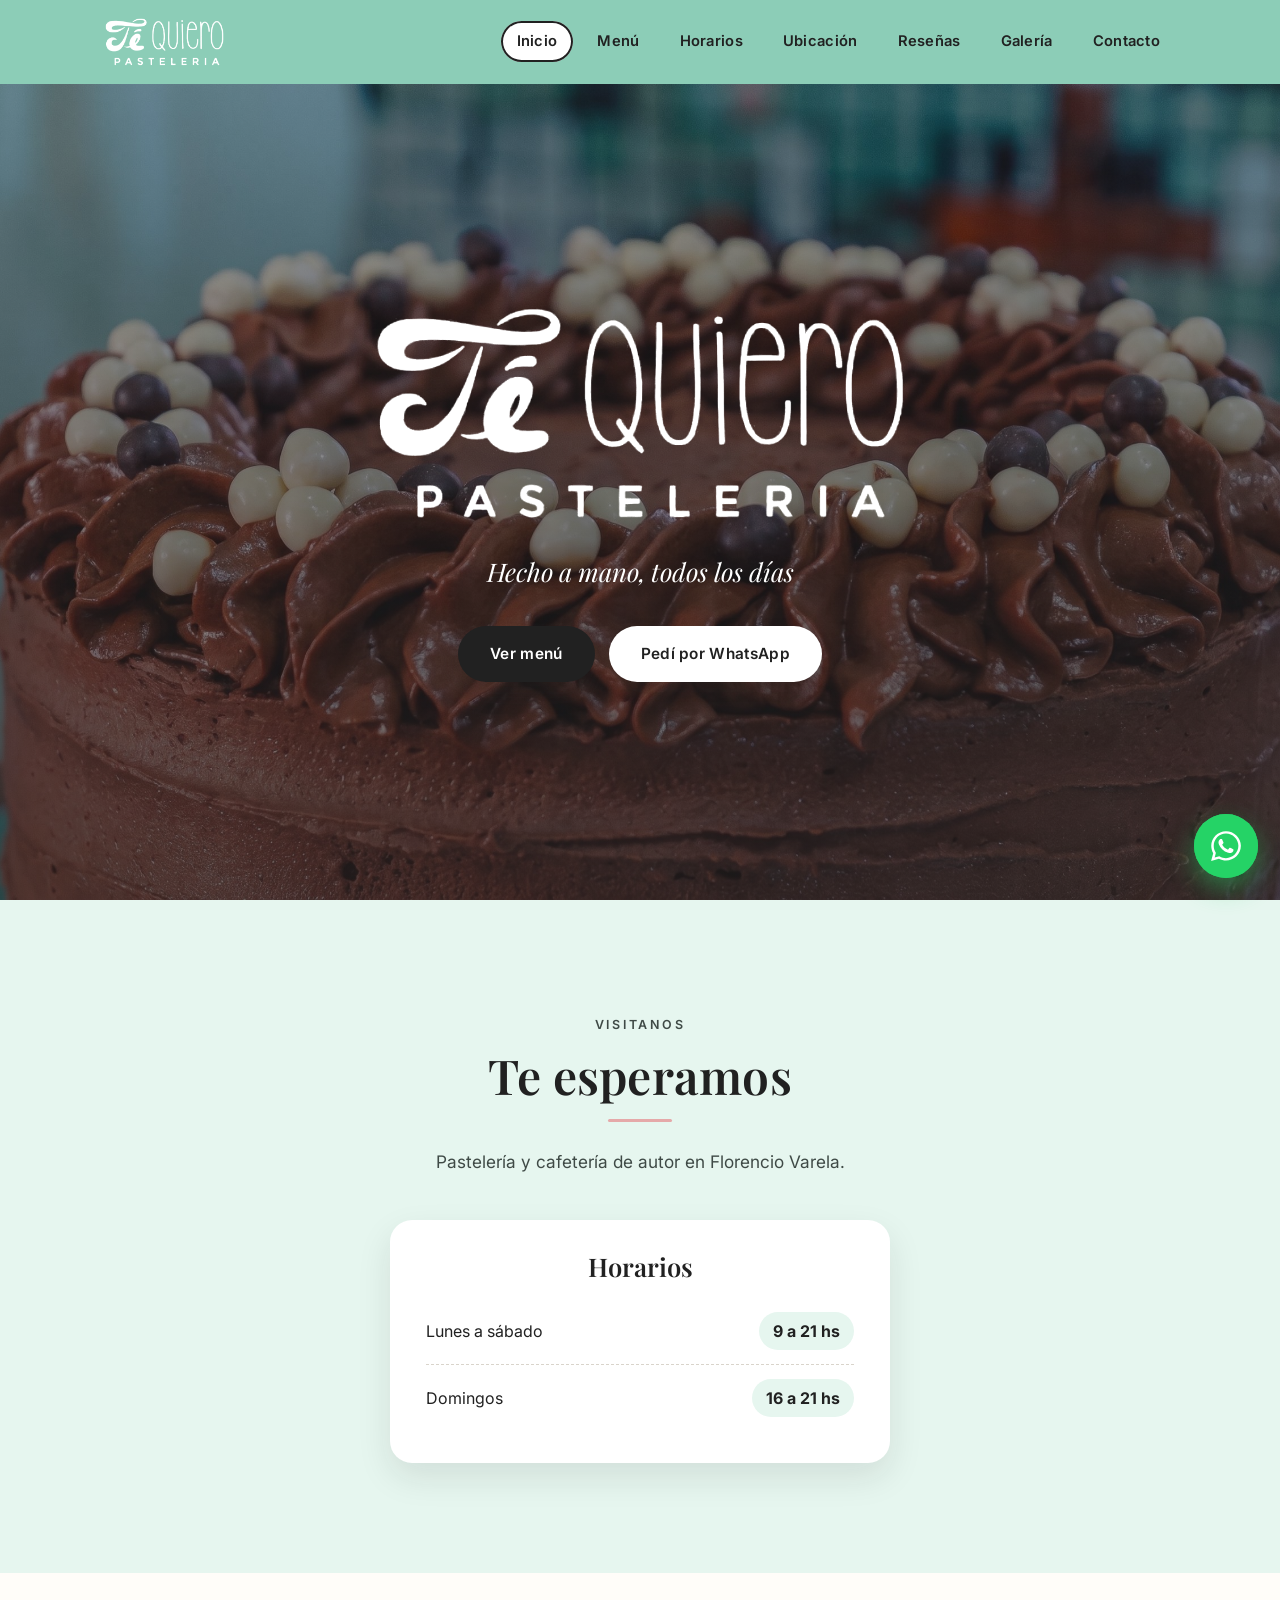
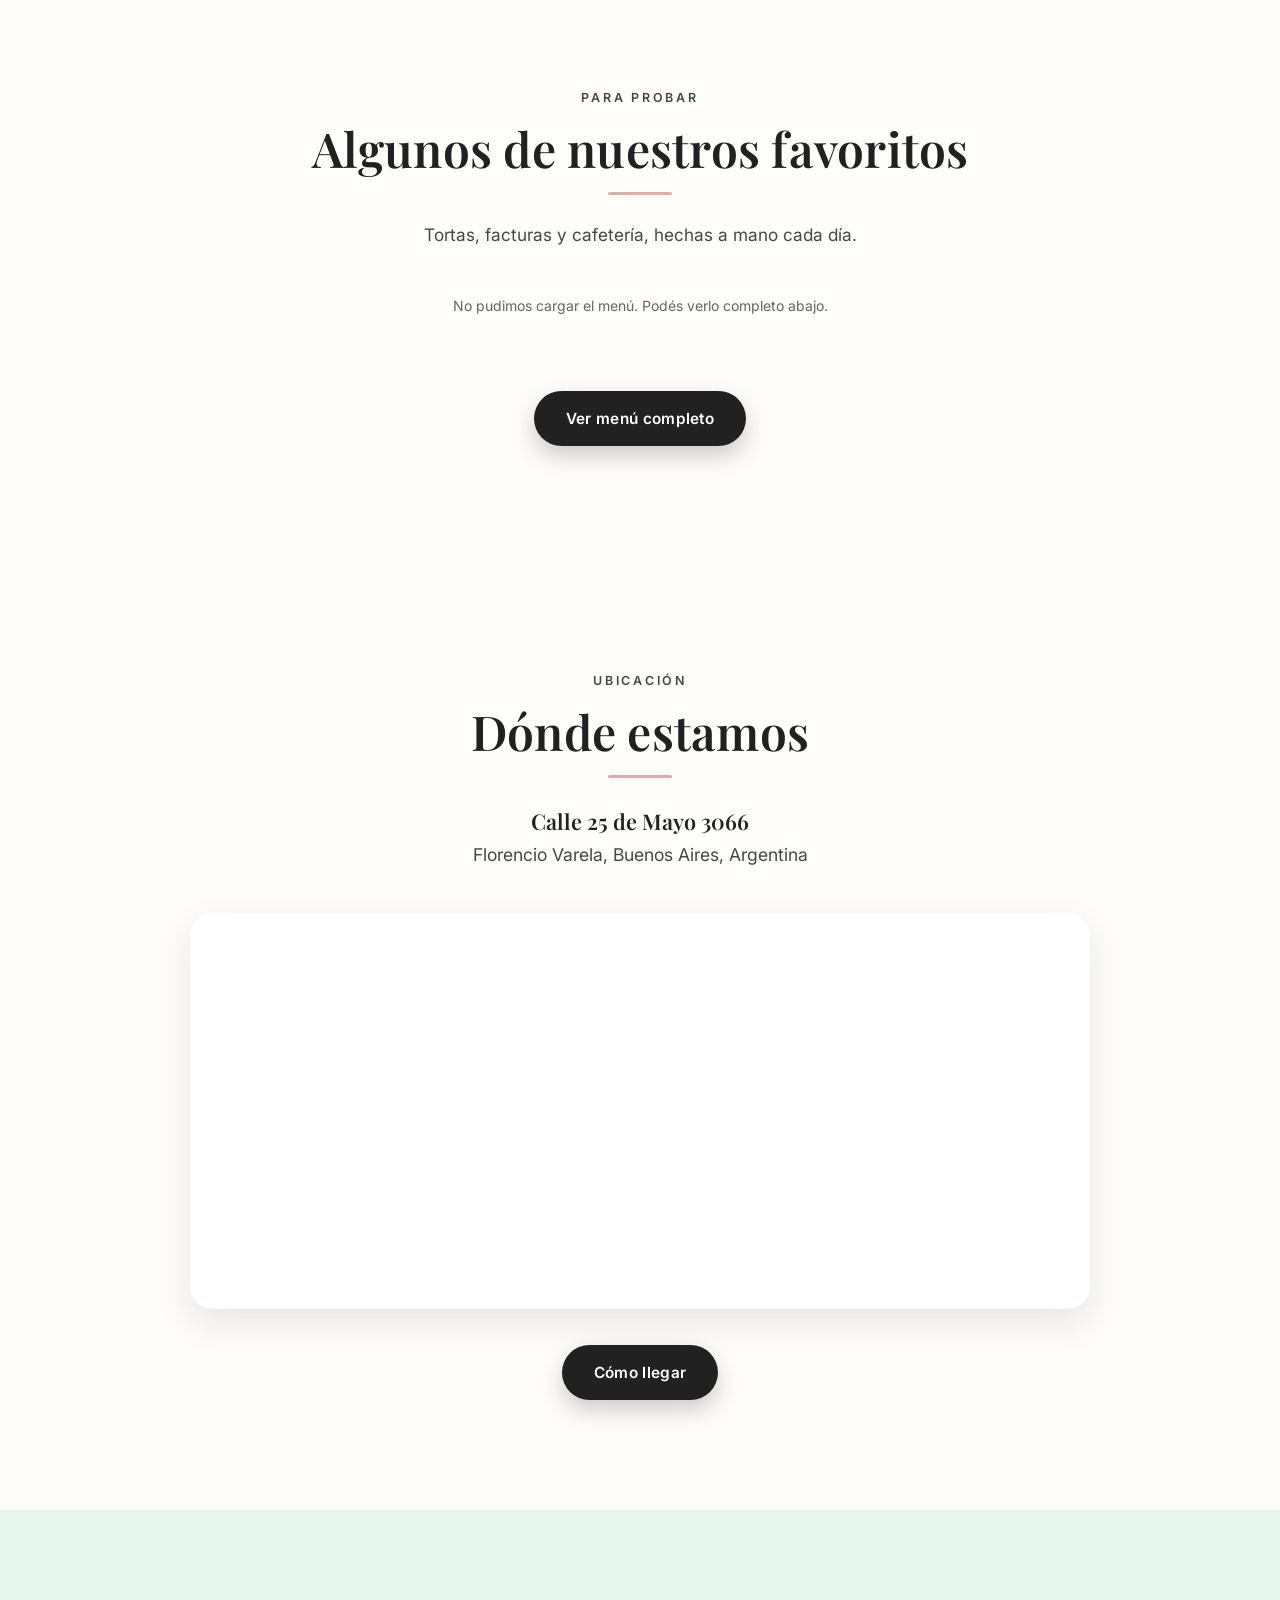
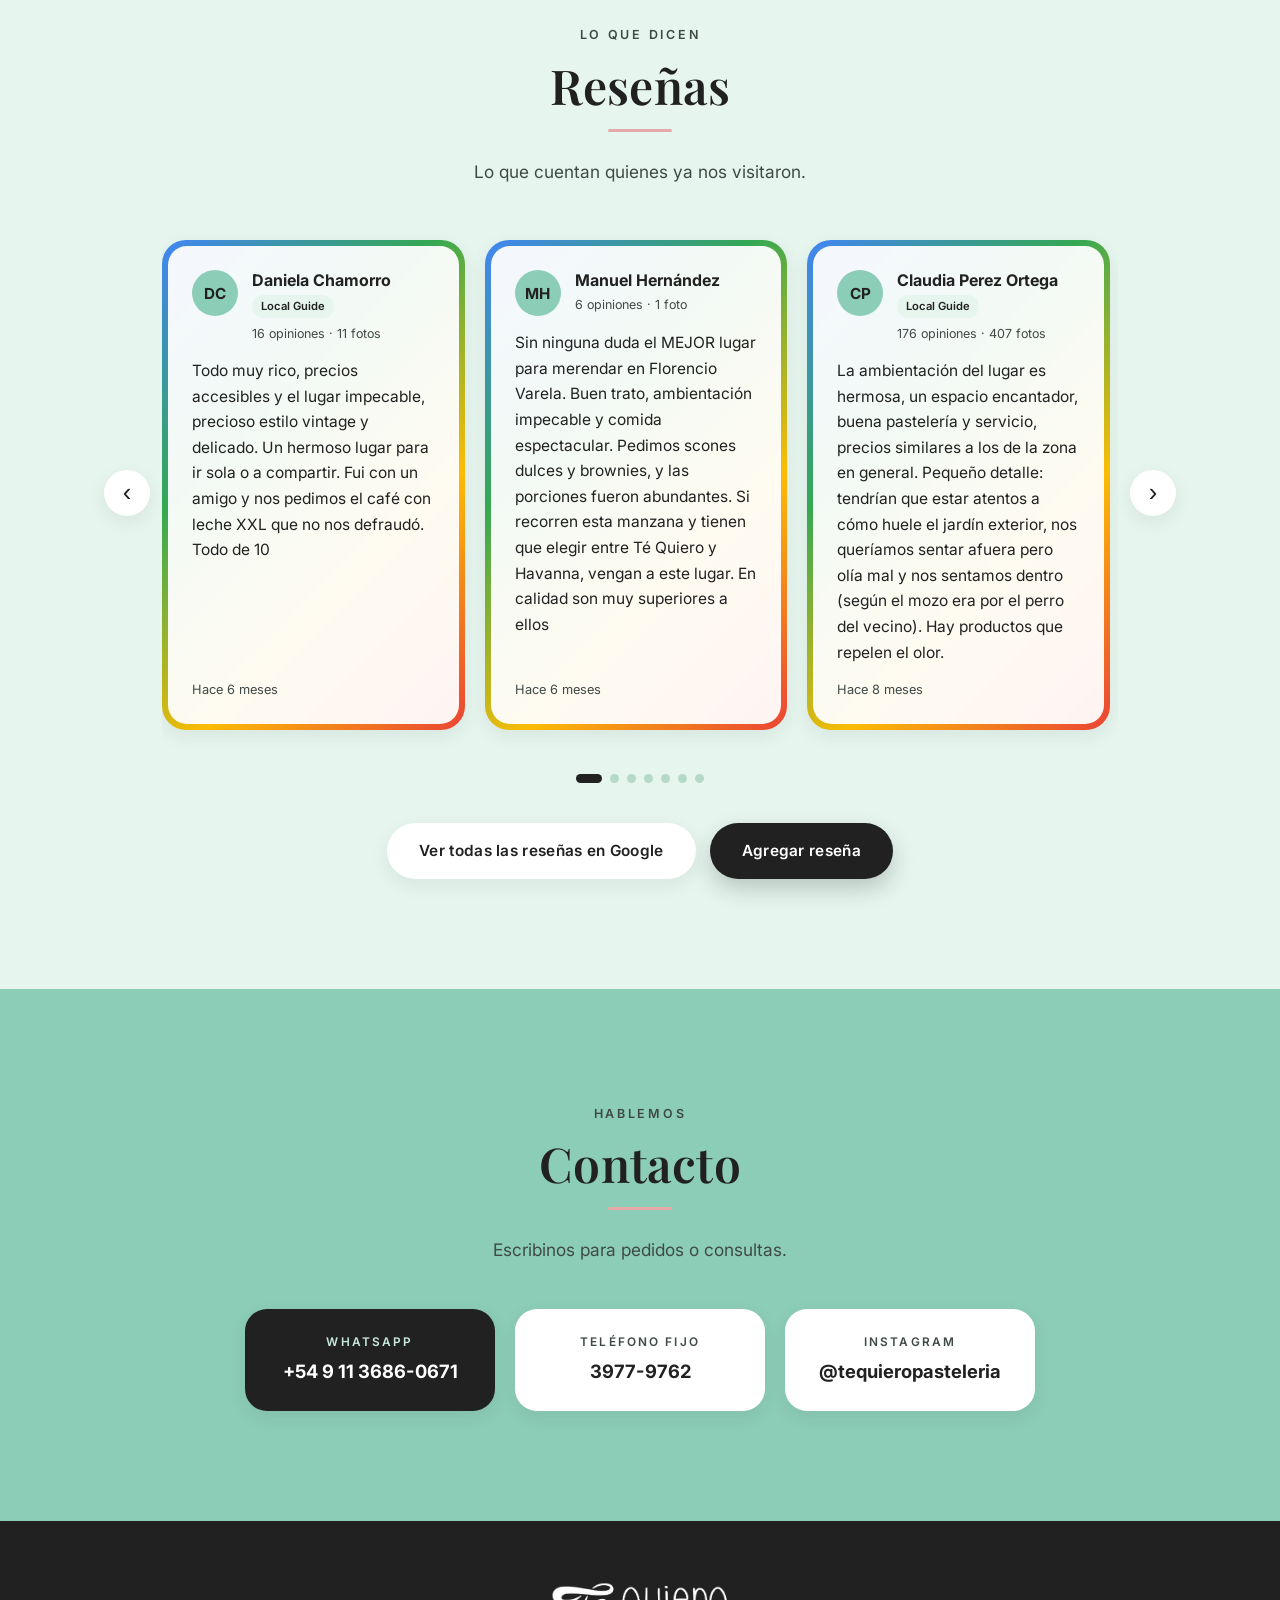
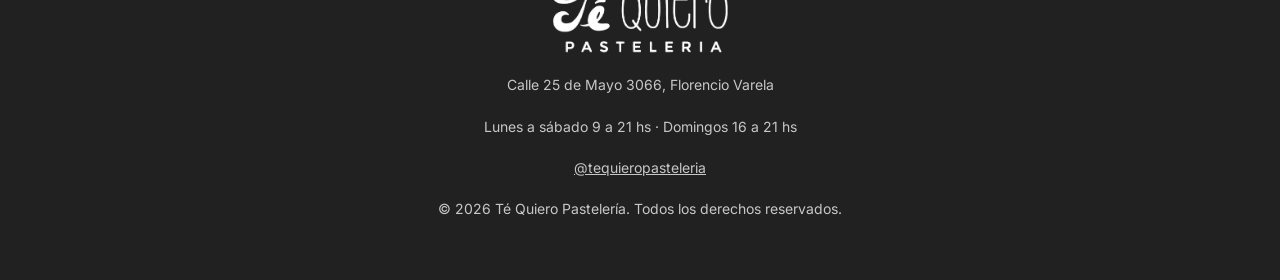
<file: index.html>
<!DOCTYPE html>
<html lang="es-AR">
<head>
  <meta charset="UTF-8">
  <meta name="viewport" content="width=device-width, initial-scale=1.0">
  <title>Té Quiero Pastelería y Cafetería | Florencio Varela</title>
  <meta name="description" content="Té Quiero, pastelería y cafetería de autor en Calle 25 de Mayo 3066, Florencio Varela. Mirá nuestro menú, horarios, reseñas y cómo llegar.">
  <meta name="theme-color" content="#8CCDB7">
  <link rel="canonical" href="https://tequieropasteleria.netlify.app/">
  <link rel="icon" href="assets/logo-header.png">

  <!-- Datos para compartir (WhatsApp, Instagram, Facebook) -->
  <meta property="og:type" content="business.business">
  <meta property="og:site_name" content="Té Quiero Pastelería y Cafetería">
  <meta property="og:locale" content="es_AR">
  <meta property="og:title" content="Té Quiero Pastelería y Cafetería | Florencio Varela">
  <meta property="og:description" content="Pastelería y cafetería de autor en Florencio Varela. Menú, horarios y cómo llegar.">
  <meta property="og:url" content="https://tequieropasteleria.netlify.app/">
  <meta property="og:image" content="https://tequieropasteleria.netlify.app/assets/hero-torta.jpg">
  <meta name="twitter:card" content="summary_large_image">

  <!-- Datos del negocio para Google -->
  <script type="application/ld+json">
  {
    "@context": "https://schema.org",
    "@type": "Bakery",
    "name": "Té Quiero Pastelería y Cafetería",
    "url": "https://tequieropasteleria.netlify.app/",
    "image": "https://tequieropasteleria.netlify.app/assets/hero-torta.jpg",
    "telephone": "+54 9 11 3686-0671",
    "servesCuisine": ["Pastelería", "Cafetería"],
    "address": {
      "@type": "PostalAddress",
      "streetAddress": "Calle 25 de Mayo 3066",
      "addressLocality": "Florencio Varela",
      "addressRegion": "Buenos Aires",
      "addressCountry": "AR"
    },
    "geo": { "@type": "GeoCoordinates", "latitude": -34.8077869, "longitude": -58.2797511 },
    "openingHoursSpecification": [
      { "@type": "OpeningHoursSpecification", "dayOfWeek": ["Monday", "Tuesday", "Wednesday", "Thursday", "Friday", "Saturday"], "opens": "09:00", "closes": "21:00" },
      { "@type": "OpeningHoursSpecification", "dayOfWeek": "Sunday", "opens": "16:00", "closes": "21:00" }
    ],
    "sameAs": ["https://www.instagram.com/tequieropasteleria"]
  }
  </script>

  <!-- Tipografías: Playfair Display (títulos) e Inter (textos y precios) -->
  <link rel="preconnect" href="https://fonts.googleapis.com">
  <link rel="preconnect" href="https://fonts.gstatic.com" crossorigin>
  <link href="https://fonts.googleapis.com/css2?family=Inter:wght@400;500;600;700&family=Playfair+Display:ital,wght@0,500;0,600;1,500&display=swap" rel="stylesheet">

  <!-- Estilos -->
  <link rel="stylesheet" href="css/styles.css">
  <link rel="stylesheet" href="css/resenas.css">
  <link rel="stylesheet" href="css/galeria.css">
  <link rel="stylesheet" href="css/destacados.css">
</head>
<body>

  <!-- ======================================================
       HEADER
       ====================================================== -->
  <header class="site-header is-visible" id="siteHeader">
    <div class="container site-header__inner">
      <a href="index.html" class="site-header__logo" aria-label="Té Quiero Pastelería, ir al inicio">
        <img src="assets/logo-white.png" alt="Té Quiero Pastelería">
      </a>

      <button class="nav-toggle" id="navToggle" aria-expanded="false" aria-controls="siteNav" aria-label="Abrir menú">
        <span class="nav-toggle__bar"></span>
        <span class="nav-toggle__bar"></span>
        <span class="nav-toggle__bar"></span>
      </button>

      <nav class="site-nav" id="siteNav" aria-label="Principal">
        <ul class="site-nav__list">
          <li><a href="index.html" class="site-nav__link" aria-current="page">Inicio</a></li>
          <li><a href="menu.html" class="site-nav__link">Menú</a></li>
          <li><a href="#info" class="site-nav__link">Horarios</a></li>
          <li><a href="#ubicacion" class="site-nav__link">Ubicación</a></li>
          <li><a href="#resenas" class="site-nav__link">Reseñas</a></li>
          <li><a href="galeria.html" class="site-nav__link">Galería</a></li>
          <li><a href="#contacto" class="site-nav__link">Contacto</a></li>
        </ul>
      </nav>
    </div>
  </header>

  <main>

    <!-- ======================================================
         INICIO
         ====================================================== -->
    <section class="hero hero--torta reveal" id="inicio">
      <div class="container hero__inner">
        <img class="hero__logo" src="assets/logo-white.png" alt="Té Quiero Pastelería">
        <p class="hero__text">Hecho a mano, todos los días</p>
        <div class="hero__actions">
          <a class="btn btn--primary" href="menu.html">Ver menú</a>
          <a class="btn btn--ghost" href="https://wa.me/5491136860671" target="_blank" rel="noopener">
            Pedí por WhatsApp
          </a>
        </div>
      </div>
    </section>

    <!-- ======================================================
         HORARIOS
         ====================================================== -->
    <section class="section section--alt reveal" id="info">
      <div class="container">
        <span class="section__kicker">Visitanos</span>
        <h2 class="section__title">Te esperamos</h2>
        <p class="section__text">
          Pastelería y cafetería de autor en Florencio Varela.
        </p>

        <div class="schedule">
          <h3 class="schedule__title">Horarios</h3>
          <ul class="schedule__list">
            <li><span>Lunes a sábado</span><span>9 a 21 hs</span></li>
            <li><span>Domingos</span><span>16 a 21 hs</span></li>
          </ul>
        </div>
      </div>
    </section>

    <!-- ======================================================
         MENÚ DESTACADO (datos del Google Sheet del menú)
         ====================================================== -->
    <section class="section reveal" id="menu-destacado">
      <div class="container">
        <span class="section__kicker">Para probar</span>
        <h2 class="section__title">Algunos de nuestros favoritos</h2>
        <p class="section__text">Tortas, facturas y cafetería, hechas a mano cada día.</p>

        <p id="menuDestacadoEstado" class="destacados__estado">Cargando menú…</p>
        <div class="menu-destacado__grid" id="menuDestacadoGrid"></div>

        <div class="destacados__cta">
          <a class="btn btn--primary" href="menu.html">Ver menú completo</a>
        </div>
      </div>
    </section>

    <!-- ======================================================
         GALERÍA DESTACADA (fotos y videos subidos a Cloudinary)
         Se muestra solo si hay contenido.
         ====================================================== -->
    <section class="section section--alt reveal" id="galeria-destacada" hidden>
      <div class="container">
        <span class="section__kicker">Nuestras creaciones</span>
        <h2 class="section__title">Galería</h2>
        <p class="section__text">Tortas, facturas y momentos de la casa.</p>

        <div class="galeria-destacada__grid" id="galeriaDestacadaGrid"></div>

        <div class="destacados__cta">
          <a class="btn btn--primary" href="galeria.html">Ver galería completa</a>
        </div>
      </div>
    </section>

    <!-- ======================================================
         UBICACIÓN
         ====================================================== -->
    <section class="section reveal" id="ubicacion">
      <div class="container">
        <span class="section__kicker">Ubicación</span>
        <h2 class="section__title">Dónde estamos</h2>
        <p class="section__text direccion-texto">
          <span class="direccion">Calle 25 de Mayo 3066</span><br>
          Florencio Varela, Buenos Aires, Argentina
        </p>

        <div class="map">
          <iframe
            src="https://www.google.com/maps?q=-34.8077869,-58.2797511&amp;z=17&amp;output=embed"
            title="Mapa de Té Quiero Pastelería"
            loading="lazy"
            referrerpolicy="no-referrer-when-downgrade"
            allowfullscreen></iframe>
        </div>

        <a class="btn btn--primary"
           href="https://www.google.com/maps/place/T%C3%A9+Quiero/@-34.807311,-58.2788189,16.25z/data=!3m1!5s0x95a329601a4ecad9:0x8eed13e575cde13f!4m6!3m5!1s0x95a329601c0f245d:0x686f7a192fe13fee!8m2!3d-34.8077869!4d-58.2797511!16s%2Fg%2F11b88ljzsv?entry=ttu&amp;g_ep=EgoyMDI2MTAyMC4wIKXMDSoASAFQAw%3D%3D"
           target="_blank" rel="noopener">
          Cómo llegar
        </a>
      </div>
    </section>

    <!-- ======================================================
         RESEÑAS (carrusel, datos en data/resenas.json)
         ====================================================== -->
    <section class="section section--alt reveal" id="resenas">
      <div class="container">
        <span class="section__kicker">Lo que dicen</span>
        <h2 class="section__title">Reseñas</h2>
        <p class="section__text">
          Lo que cuentan quienes ya nos visitaron.
        </p>

        <p id="resenasEstado" class="resenas__estado">Cargando reseñas…</p>

        <div class="carrusel" id="carrusel" role="region" aria-label="Reseñas de clientes">
          <button class="carrusel__btn carrusel__btn--prev" id="carruselPrev" type="button" aria-label="Reseña anterior" hidden>&#8249;</button>
          <div class="carrusel__pista" id="resenasGrid" tabindex="0" aria-live="off"></div>
          <button class="carrusel__btn carrusel__btn--next" id="carruselNext" type="button" aria-label="Reseña siguiente" hidden>&#8250;</button>
        </div>
        <div class="carrusel__puntos" id="carruselPuntos" hidden></div>

        <div class="resenas__cta">
          <a class="btn btn--ghost" href="https://www.google.com/maps/place/T%C3%A9+Quiero/@-34.807311,-58.2788189,16.25z/data=!3m1!5s0x95a329601a4ecad9:0x8eed13e575cde13f!4m6!3m5!1s0x95a329601c0f245d:0x686f7a192fe13fee!8m2!3d-34.8077869!4d-58.2797511!16s%2Fg%2F11b88ljzsv?entry=ttu&amp;g_ep=EgoyMDI2MTAyMC4wIKXMDSoASAFQAw%3D%3D" target="_blank" rel="noopener">
            Ver todas las reseñas en Google
          </a>
          <a class="btn btn--primary" href="https://www.google.com/maps/place/T%C3%A9+Quiero/@-34.807311,-58.2788189,16.25z/data=!3m1!5s0x95a329601a4ecad9:0x8eed13e575cde13f!4m6!3m5!1s0x95a329601c0f245d:0x686f7a192fe13fee!8m2!3d-34.8077869!4d-58.2797511!16s%2Fg%2F11b88ljzsv?entry=ttu&amp;g_ep=EgoyMDI2MTAyMC4wIKXMDSoASAFQAw%3D%3D" target="_blank" rel="noopener">
            Agregar reseña
          </a>
        </div>
      </div>
    </section>

    <!-- ======================================================
         CONTACTO
         ====================================================== -->
    <section class="section section--mint reveal" id="contacto">
      <div class="container">
        <span class="section__kicker">Hablemos</span>
        <h2 class="section__title">Contacto</h2>
        <p class="section__text">
          Escribinos para pedidos o consultas.
        </p>
        <div class="contact">
          <a class="contact__item contact__item--wsp" href="https://wa.me/5491136860671" target="_blank" rel="noopener">
            <span class="contact__label">WhatsApp</span>
            <span class="contact__value">+54 9 11 3686-0671</span>
          </a>
          <a class="contact__item" href="tel:+541139779762">
            <span class="contact__label">Teléfono fijo</span>
            <span class="contact__value">3977-9762</span>
          </a>
          <a class="contact__item" href="https://www.instagram.com/tequieropasteleria?igsh=MWNyOG1oaXk3Mml3Zw%3D%3D" target="_blank" rel="noopener">
            <span class="contact__label">Instagram</span>
            <span class="contact__value">@tequieropasteleria</span>
          </a>
        </div>
      </div>
    </section>

  </main>

  <!-- ======================================================
       FOOTER
       ====================================================== -->
  <footer class="site-footer">
    <div class="container site-footer__inner">
      <img class="site-footer__logo" src="assets/logo-white.png" alt="Té Quiero Pastelería">
      <p class="site-footer__text">Calle 25 de Mayo 3066, Florencio Varela</p>
      <p class="site-footer__text">Lunes a sábado 9 a 21 hs · Domingos 16 a 21 hs</p>
      <p class="site-footer__text">
        <a href="https://www.instagram.com/tequieropasteleria?igsh=MWNyOG1oaXk3Mml3Zw%3D%3D" target="_blank" rel="noopener">@tequieropasteleria</a>
      </p>
      <p class="site-footer__text">&copy; <span id="year"></span> Té Quiero Pastelería. Todos los derechos reservados.</p>
    </div>
  </footer>

  <!-- Botón flotante de WhatsApp -->
  <a class="wsp-flotante" href="https://wa.me/5491136860671" target="_blank" rel="noopener" aria-label="Escribinos por WhatsApp">
    <svg viewBox="0 0 448 512" aria-hidden="true"><path d="M380.9 97.1C339 55.1 283.2 32 223.9 32c-122.4 0-222 99.6-222 222 0 39.1 10.2 77.3 29.6 111L0 480l117.7-30.9c32.4 17.7 68.9 27 106.1 27h.1c122.3 0 224.1-99.6 224.1-222 0-59.3-25.2-115-67.1-157zm-157 341.6c-33.2 0-65.7-8.9-94-25.7l-6.7-4-69.8 18.3L72 359.2l-4.4-7c-18.5-29.4-28.2-63.3-28.2-98.2 0-101.7 82.8-184.5 184.6-184.5 49.3 0 95.6 19.2 130.4 54.1 34.8 34.9 56.2 81.2 56.1 130.5 0 101.8-84.9 184.6-186.6 184.6zm101.2-138.2c-5.5-2.8-32.8-16.2-37.9-18-5.1-1.9-8.8-2.8-12.5 2.8-3.7 5.6-14.3 18-17.6 21.8-3.2 3.7-6.5 4.2-12 1.4-32.6-16.3-54-29.1-75.5-66-5.7-9.8 5.7-9.1 16.3-30.3 1.8-3.7.9-6.9-.5-9.7-1.4-2.8-12.5-30.1-17.1-41.2-4.5-10.8-9.1-9.3-12.5-9.5-3.2-.2-6.9-.2-10.6-.2-3.7 0-9.7 1.4-14.8 6.9-5.1 5.6-19.4 19-19.4 46.3 0 27.3 19.9 53.7 22.6 57.4 2.8 3.7 39.1 59.7 94.8 83.8 35.2 15.2 49 16.5 66.6 13.9 10.7-1.6 32.8-13.4 37.4-26.4 4.6-13 4.6-24.1 3.2-26.4-1.3-2.5-5-3.9-10.5-6.6z"/></svg>
    <span class="wsp-flotante__burbuja">¿Pedidos? Escribinos</span>
  </a>

  <!-- Header, revelado, menú móvil y año -->
  <script src="js/main.js"></script>
  <!-- Menú y galería destacados -->
  <script src="js/destacados.js"></script>
  <!-- Reseñas: carga y envío desde el backend -->
  <script src="js/resenas.js"></script>
</body>
</html>
</file>
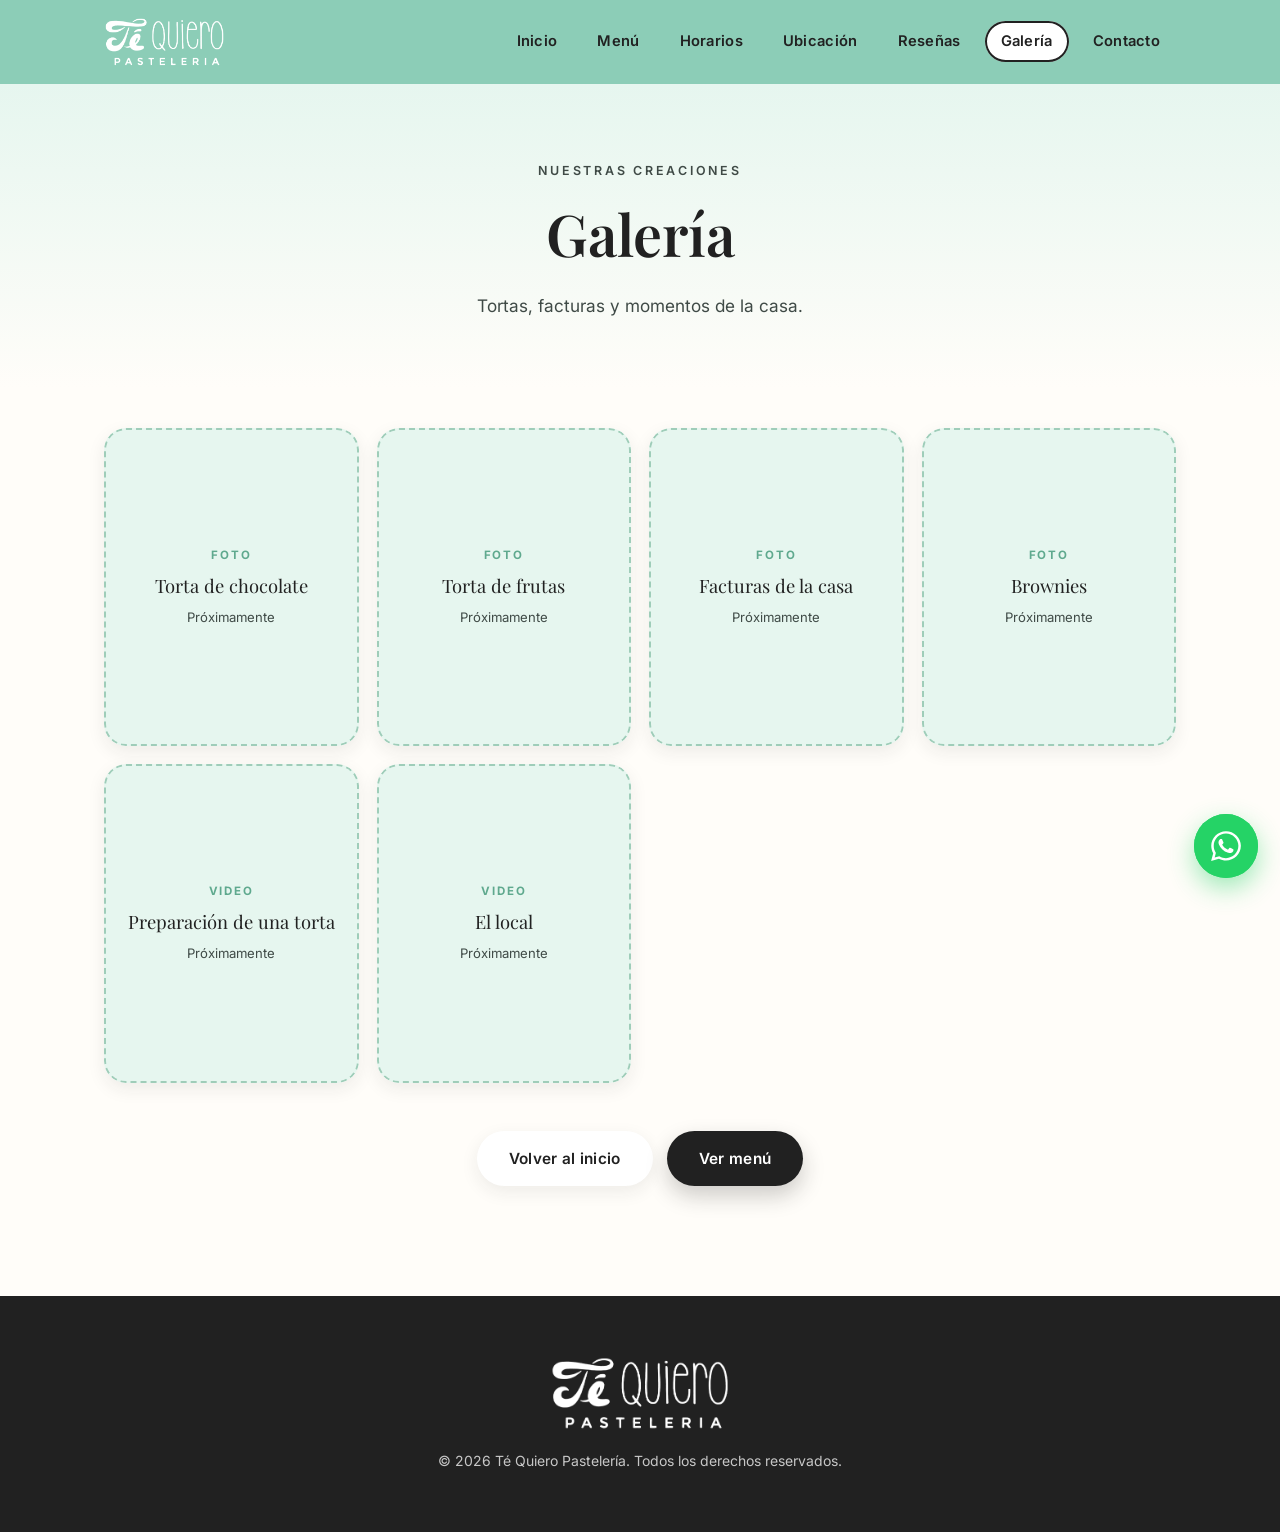
<file: galeria.html>
<!DOCTYPE html>
<html lang="es">
<head>
  <meta charset="UTF-8">
  <meta name="viewport" content="width=device-width, initial-scale=1.0">
  <title>Galería | Té Quiero Pastelería</title>
  <meta name="description" content="Galería de Té Quiero Pastelería y Cafetería: tortas, facturas y momentos de la casa en Florencio Varela.">
  <meta name="theme-color" content="#8CCDB7">

  <!-- Tipografías: Playfair Display (títulos) e Inter (textos) -->
  <link rel="preconnect" href="https://fonts.googleapis.com">
  <link rel="preconnect" href="https://fonts.gstatic.com" crossorigin>
  <link href="https://fonts.googleapis.com/css2?family=Inter:wght@400;500;600;700&family=Playfair+Display:ital,wght@0,500;0,600;1,500&display=swap" rel="stylesheet">

  <!-- Estilos -->
  <link rel="stylesheet" href="css/styles.css">
  <link rel="stylesheet" href="css/galeria.css">
</head>
<body>

  <!-- ======================================================
       HEADER
       ====================================================== -->
  <header class="site-header is-visible" id="siteHeader">
    <div class="container site-header__inner">
      <a href="index.html" class="site-header__logo" aria-label="Té Quiero Pastelería, ir al inicio">
        <img src="assets/logo-white.png" alt="Té Quiero Pastelería">
      </a>

      <button class="nav-toggle" id="navToggle" aria-expanded="false" aria-controls="siteNav" aria-label="Abrir menú">
        <span class="nav-toggle__bar"></span>
        <span class="nav-toggle__bar"></span>
        <span class="nav-toggle__bar"></span>
      </button>

      <nav class="site-nav" id="siteNav" aria-label="Principal">
        <ul class="site-nav__list">
          <li><a href="index.html" class="site-nav__link">Inicio</a></li>
          <li><a href="menu.html" class="site-nav__link">Menú</a></li>
          <li><a href="index.html#info" class="site-nav__link">Horarios</a></li>
          <li><a href="index.html#ubicacion" class="site-nav__link">Ubicación</a></li>
          <li><a href="index.html#resenas" class="site-nav__link">Reseñas</a></li>
          <li><a href="galeria.html" class="site-nav__link" aria-current="page">Galería</a></li>
          <li><a href="index.html#contacto" class="site-nav__link">Contacto</a></li>
        </ul>
      </nav>
    </div>
  </header>

  <main>

    <!-- ======================================================
         TÍTULO DE LA GALERÍA
         ====================================================== -->
    <section class="galeria-intro reveal">
      <div class="container">
        <span class="section__kicker">Nuestras creaciones</span>
        <h1 class="galeria-intro__titulo">Galería</h1>
        <p class="section__text">
          Tortas, facturas y momentos de la casa.
        </p>
      </div>
    </section>

    <!-- ======================================================
         FOTOS Y VIDEOS (datos en data/galeria.json)
         ====================================================== -->
    <section class="section galeria-seccion reveal">
      <div class="container">
        <p id="galeriaEstado" class="resenas__estado">Cargando galería…</p>
        <div id="galeriaGrid" class="galeria"></div>

        <div class="galeria-volver">
          <a class="btn btn--ghost" href="index.html">Volver al inicio</a>
          <a class="btn btn--primary" href="menu.html">Ver menú</a>
        </div>
      </div>
    </section>

  </main>

  <!-- ======================================================
       FOOTER
       ====================================================== -->
  <footer class="site-footer">
    <div class="container site-footer__inner">
      <img class="site-footer__logo" src="assets/logo-white.png" alt="Té Quiero Pastelería">
      <p class="site-footer__text">&copy; <span id="year"></span> Té Quiero Pastelería. Todos los derechos reservados.</p>
    </div>
  </footer>

  <!-- Botón flotante de WhatsApp -->
  <a class="wsp-flotante" href="https://wa.me/5491136860671" target="_blank" rel="noopener" aria-label="Escribinos por WhatsApp">
    <svg viewBox="0 0 448 512" aria-hidden="true"><path d="M380.9 97.1C339 55.1 283.2 32 223.9 32c-122.4 0-222 99.6-222 222 0 39.1 10.2 77.3 29.6 111L0 480l117.7-30.9c32.4 17.7 68.9 27 106.1 27h.1c122.3 0 224.1-99.6 224.1-222 0-59.3-25.2-115-67.1-157zm-157 341.6c-33.2 0-65.7-8.9-94-25.7l-6.7-4-69.8 18.3L72 359.2l-4.4-7c-18.5-29.4-28.2-63.3-28.2-98.2 0-101.7 82.8-184.5 184.6-184.5 49.3 0 95.6 19.2 130.4 54.1 34.8 34.9 56.2 81.2 56.1 130.5 0 101.8-84.9 184.6-186.6 184.6zm101.2-138.2c-5.5-2.8-32.8-16.2-37.9-18-5.1-1.9-8.8-2.8-12.5 2.8-3.7 5.6-14.3 18-17.6 21.8-3.2 3.7-6.5 4.2-12 1.4-32.6-16.3-54-29.1-75.5-66-5.7-9.8 5.7-9.1 16.3-30.3 1.8-3.7.9-6.9-.5-9.7-1.4-2.8-12.5-30.1-17.1-41.2-4.5-10.8-9.1-9.3-12.5-9.5-3.2-.2-6.9-.2-10.6-.2-3.7 0-9.7 1.4-14.8 6.9-5.1 5.6-19.4 19-19.4 46.3 0 27.3 19.9 53.7 22.6 57.4 2.8 3.7 39.1 59.7 94.8 83.8 35.2 15.2 49 16.5 66.6 13.9 10.7-1.6 32.8-13.4 37.4-26.4 4.6-13 4.6-24.1 3.2-26.4-1.3-2.5-5-3.9-10.5-6.6z"/></svg>
  </a>

  <!-- Header, revelado, menú móvil y año -->
  <script src="js/main.js"></script>
  <!-- Galería: fotos y videos desde data/galeria.json -->
  <script src="js/galeria.js"></script>
</body>
</html>
</file>
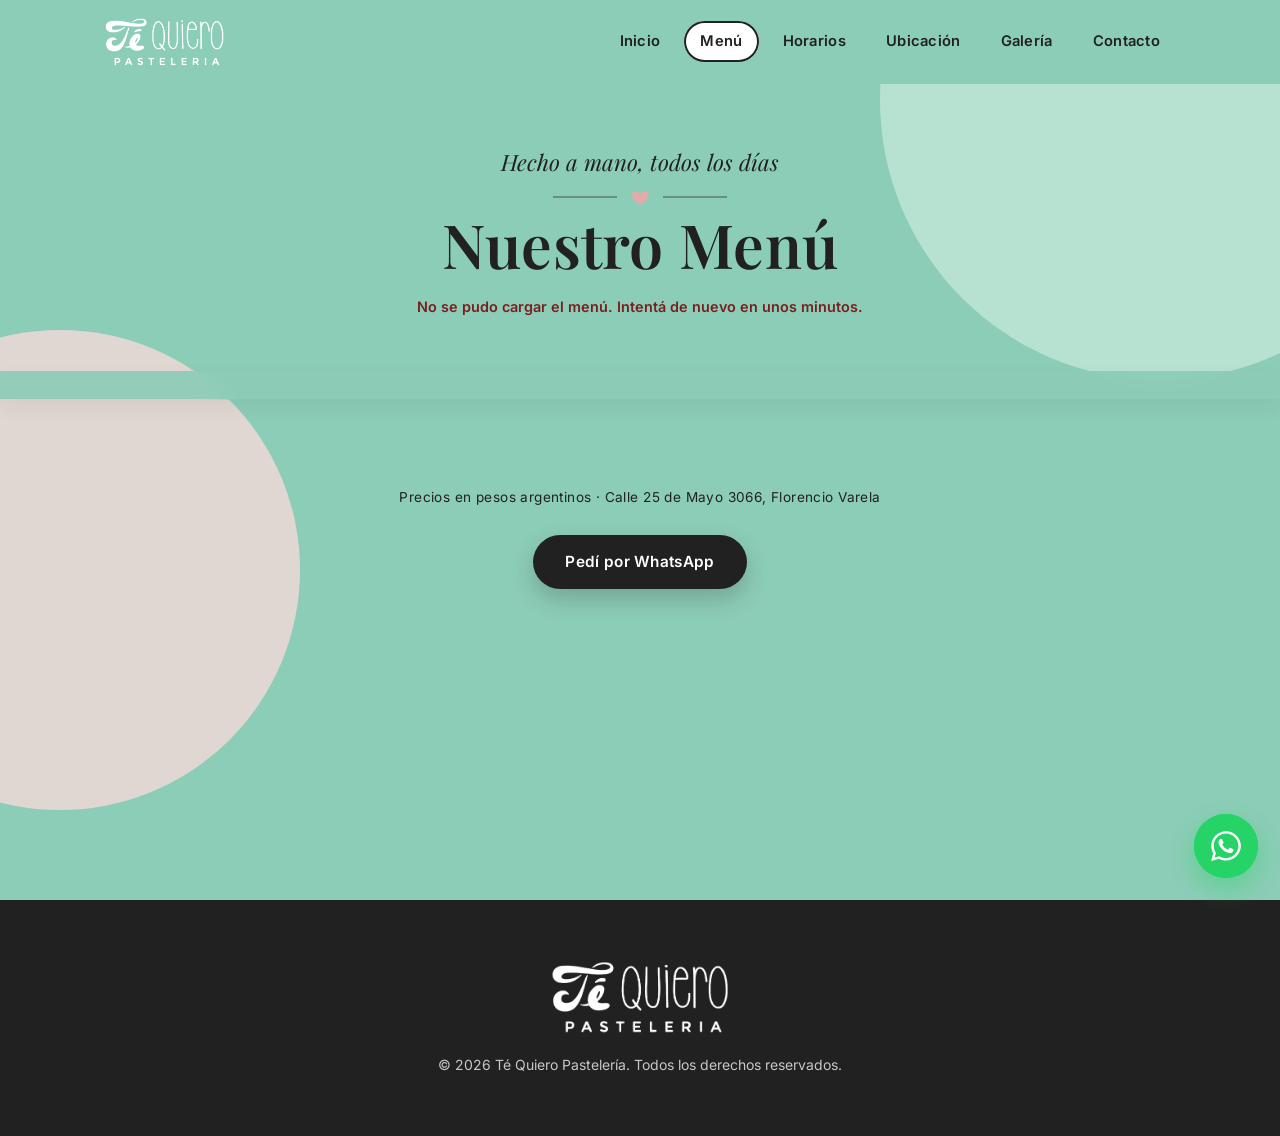
<file: menu.html>
<!DOCTYPE html>
<html lang="es">
<head>
  <meta charset="UTF-8">
  <meta name="viewport" content="width=device-width, initial-scale=1.0">
  <title>Menú | Té Quiero Pastelería</title>
  <meta name="description" content="Menú de Té Quiero Pastelería y Cafetería en Florencio Varela, con precios actualizados.">
  <meta name="theme-color" content="#faf7f2">

  <!-- Tipografías del menú -->
  <link rel="preconnect" href="https://fonts.googleapis.com">
  <link rel="preconnect" href="https://fonts.gstatic.com" crossorigin>
  <link href="https://fonts.googleapis.com/css2?family=Inter:wght@400;500;600;700&family=Playfair+Display:ital,wght@0,500;0,600;1,500&display=swap" rel="stylesheet">

  <!-- Estilos -->
  <link rel="stylesheet" href="css/styles.css">
  <link rel="stylesheet" href="css/menu.css">
</head>
<body>

  <!-- ======================================================
       HEADER (misma barra que la página de inicio)
       ====================================================== -->
  <header class="site-header is-visible" id="siteHeader">
    <div class="container site-header__inner">
      <a href="index.html" class="site-header__logo" aria-label="Té Quiero Pastelería, ir al inicio">
        <img src="assets/logo-white.png" alt="Té Quiero Pastelería">
      </a>

      <button class="nav-toggle" id="navToggle" aria-expanded="false" aria-controls="siteNav" aria-label="Abrir menú">
        <span class="nav-toggle__bar"></span>
        <span class="nav-toggle__bar"></span>
        <span class="nav-toggle__bar"></span>
      </button>

      <nav class="site-nav" id="siteNav" aria-label="Principal">
        <ul class="site-nav__list">
          <li><a href="index.html" class="site-nav__link">Inicio</a></li>
          <li><a href="menu.html" class="site-nav__link" aria-current="page">Menú</a></li>
          <li><a href="index.html#info" class="site-nav__link">Horarios</a></li>
          <li><a href="index.html#ubicacion" class="site-nav__link">Ubicación</a></li>
          <li><a href="galeria.html" class="site-nav__link">Galería</a></li>
          <li><a href="index.html#contacto" class="site-nav__link">Contacto</a></li>
        </ul>
      </nav>
    </div>
  </header>

  <main class="menu-app" id="inicio">

    <header class="menu-hero">
      <div class="hero-contenido">
                <p class="hero-script">Hecho a mano, todos los días</p>
        <div class="ornamento" aria-hidden="true">
          <span></span>
          <svg viewBox="0 0 24 24" class="corazon"><path d="M12 21s-7.5-4.6-9.6-9.1C1 8.5 3 5 6.5 5c2 0 3.5 1.2 5.5 3 2-1.8 3.5-3 5.5-3C21 5 23 8.5 21.6 11.9 19.5 16.4 12 21 12 21z"/></svg>
          <span></span>
        </div>
        <h1>Nuestro Menú</h1>
        <p id="estado" class="estado">Cargando menú…</p>
      </div>
    </header>

    <nav id="navegacion" class="navegacion" aria-label="Categorías"></nav>

    <div id="menu" class="menu"></div>

    <div class="menu-pie">
      <p class="menu-pie__texto">Precios en pesos argentinos · Calle 25 de Mayo 3066, Florencio Varela</p>
      <div class="menu-pie__acciones">
        <a class="btn btn--primary" href="https://wa.me/5491136860671" target="_blank" rel="noopener">
          Pedí por WhatsApp
        </a>
      </div>
    </div>
  </main>

  <!-- ======================================================
       FOOTER
       ====================================================== -->
  <footer class="site-footer">
    <div class="container site-footer__inner">
      <img class="site-footer__logo" src="assets/logo-white.png" alt="Té Quiero Pastelería">
      <p class="site-footer__text">&copy; <span id="year"></span> Té Quiero Pastelería. Todos los derechos reservados.</p>
    </div>
  </footer>

  <!-- Botón flotante de WhatsApp -->
  <a class="wsp-flotante" href="https://wa.me/5491136860671" target="_blank" rel="noopener" aria-label="Escribinos por WhatsApp">
    <svg viewBox="0 0 448 512" aria-hidden="true"><path d="M380.9 97.1C339 55.1 283.2 32 223.9 32c-122.4 0-222 99.6-222 222 0 39.1 10.2 77.3 29.6 111L0 480l117.7-30.9c32.4 17.7 68.9 27 106.1 27h.1c122.3 0 224.1-99.6 224.1-222 0-59.3-25.2-115-67.1-157zm-157 341.6c-33.2 0-65.7-8.9-94-25.7l-6.7-4-69.8 18.3L72 359.2l-4.4-7c-18.5-29.4-28.2-63.3-28.2-98.2 0-101.7 82.8-184.5 184.6-184.5 49.3 0 95.6 19.2 130.4 54.1 34.8 34.9 56.2 81.2 56.1 130.5 0 101.8-84.9 184.6-186.6 184.6zm101.2-138.2c-5.5-2.8-32.8-16.2-37.9-18-5.1-1.9-8.8-2.8-12.5 2.8-3.7 5.6-14.3 18-17.6 21.8-3.2 3.7-6.5 4.2-12 1.4-32.6-16.3-54-29.1-75.5-66-5.7-9.8 5.7-9.1 16.3-30.3 1.8-3.7.9-6.9-.5-9.7-1.4-2.8-12.5-30.1-17.1-41.2-4.5-10.8-9.1-9.3-12.5-9.5-3.2-.2-6.9-.2-10.6-.2-3.7 0-9.7 1.4-14.8 6.9-5.1 5.6-19.4 19-19.4 46.3 0 27.3 19.9 53.7 22.6 57.4 2.8 3.7 39.1 59.7 94.8 83.8 35.2 15.2 49 16.5 66.6 13.9 10.7-1.6 32.8-13.4 37.4-26.4 4.6-13 4.6-24.1 3.2-26.4-1.3-2.5-5-3.9-10.5-6.6z"/></svg>
    <span class="wsp-flotante__burbuja">¿Pedidos? Escribinos</span>
  </a>

  <!-- Header, menú móvil y año (sin intro en esta página) -->
  <script src="js/main.js"></script>
  <!-- Carga del menú desde Google Sheets -->
  <script src="js/menu.js"></script>
</body>
</html>
</file>
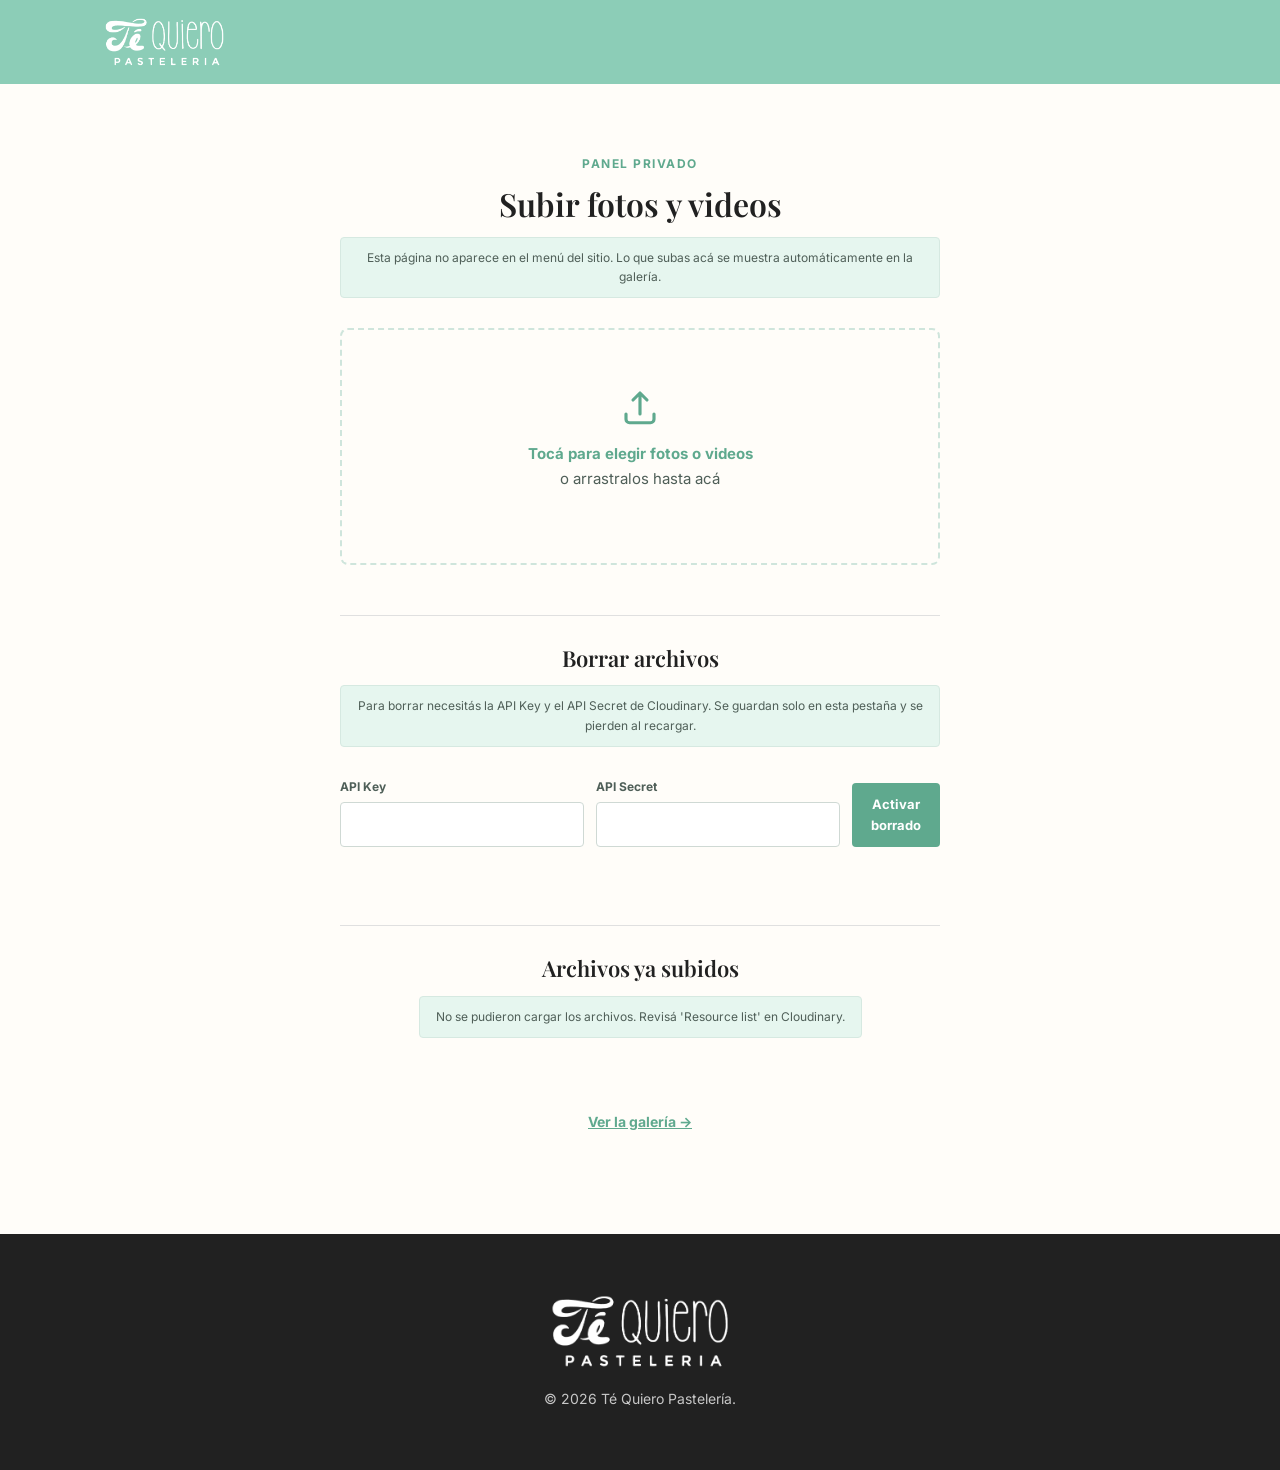
<file: subir.html>
<!DOCTYPE html>
<html lang="es">
<head>
  <meta charset="UTF-8">
  <meta name="viewport" content="width=device-width, initial-scale=1.0">
  <meta name="robots" content="noindex, nofollow">
  <title>Subir fotos y videos | Té Quiero</title>
  <meta name="theme-color" content="#8CCDB7">

  <link rel="preconnect" href="https://fonts.googleapis.com">
  <link rel="preconnect" href="https://fonts.gstatic.com" crossorigin>
  <link href="https://fonts.googleapis.com/css2?family=Inter:wght@400;500;600;700&family=Playfair+Display:ital,wght@0,500;0,600;1,500&display=swap" rel="stylesheet">

  <link rel="stylesheet" href="css/styles.css">
  <link rel="stylesheet" href="css/galeria.css">
  <link rel="stylesheet" href="css/subir.css">
</head>
<body>

  <header class="site-header is-visible" id="siteHeader">
    <div class="container site-header__inner">
      <a href="index.html" class="site-header__logo" aria-label="Té Quiero Pastelería, ir al inicio">
        <img src="assets/logo-white.png" alt="Té Quiero Pastelería">
      </a>
    </div>
  </header>

  <main>
    <section class="uploader-page">
      <span class="eyebrow">Panel privado</span>
      <h1 class="section-title">Subir fotos y videos</h1>
      <p class="uploader-note">
        Esta página no aparece en el menú del sitio. Lo que subas acá se muestra automáticamente en la galería.
      </p>

      <p id="avisoConfig" class="aviso-config" hidden>
        Falta configurar CLOUD_NAME y UPLOAD_PRESET al principio de js/subir.js y js/galeria.js.
      </p>

      <!-- Subida -->
      <form id="upload-form">
        <label class="dropzone" id="dropzone">
          <svg viewBox="0 0 24 24" stroke-width="1.8" stroke-linecap="round" stroke-linejoin="round" aria-hidden="true"><path d="M12 16V4M12 4l-4 4M12 4l4 4"/><path d="M4 16v3a2 2 0 0 0 2 2h12a2 2 0 0 0 2-2v-3"/></svg>
          <p><strong>Tocá para elegir fotos o videos</strong><br>o arrastralos hasta acá</p>
          <input type="file" id="file-input" accept="image/*,video/*" multiple>
        </label>
      </form>

      <div class="upload-list" id="upload-list"></div>

      <hr class="uploader-sep">

      <!-- Borrado -->
      <h2 class="section-title">Borrar archivos</h2>
      <p class="uploader-note">
        Para borrar necesitás la API Key y el API Secret de Cloudinary. Se guardan solo en esta pestaña y se pierden al recargar.
      </p>
      <form id="credenciales" class="credenciales" autocomplete="off">
        <label>
          API Key
          <input type="text" id="api-key" required>
        </label>
        <label>
          API Secret
          <input type="password" id="api-secret" required>
        </label>
        <button type="submit">Activar borrado</button>
      </form>
      <p id="estado-credenciales" class="estado-credenciales" aria-live="polite"></p>

      <hr class="uploader-sep">

      <!-- Archivos ya subidos -->
      <h2 class="section-title">Archivos ya subidos</h2>
      <p class="uploader-note" id="gallery-status" aria-live="polite">Cargando...</p>
      <div class="upload-list" id="existing-photos"></div>

      <div class="uploader-volver">
        <a href="galeria.html">Ver la galería →</a>
      </div>
    </section>
  </main>

  <footer class="site-footer">
    <div class="container site-footer__inner">
      <img class="site-footer__logo" src="assets/logo-white.png" alt="Té Quiero Pastelería">
      <p class="site-footer__text">&copy; <span id="year"></span> Té Quiero Pastelería.</p>
    </div>
  </footer>

  <script src="js/main.js"></script>
  <script src="js/subir.js"></script>
</body>
</html>
</file>
<file: css/styles.css>
/* =========================================================
   Té Quiero Pastelería - Estilos generales
   Color principal: verde menta #8CCDB7
   Tipografías: Playfair Display (títulos) + Inter (textos y precios)
   ========================================================= */

/* ---------- Variables ---------- */
:root {
  --mint: #8CCDB7;
  --mint-claro: #C9EBDD;
  --mint-suave: #E6F6EF;
  --mint-oscuro: #5FA98E;
  --cream: #FFFDF9;
  --rosa: #E5A9A9;
  --rosa-suave: #F7DADA;
  --texto: #212121;
  --texto-suave: #3F4A46;
  --blanco: #FFFFFF;
  --whatsapp: #25D366;
  --whatsapp-oscuro: #1DA851;

  --font-titulo: "Playfair Display", Georgia, serif;
  --font-texto: "Inter", system-ui, -apple-system, "Segoe UI", Roboto, sans-serif;

  --radius: 22px;
  --container: 1120px;
  --header-h: 84px;
  --sombra: 0 14px 34px rgba(33, 33, 33, 0.10);
  --sombra-suave: 0 6px 18px rgba(33, 33, 33, 0.08);

  --ease: cubic-bezier(0.22, 0.61, 0.36, 1);
  --ease-rebote: cubic-bezier(0.34, 1.56, 0.64, 1);
}

/* ---------- Base ---------- */
*,
*::before,
*::after {
  box-sizing: border-box;
}

html {
  scroll-behavior: smooth;
  -webkit-text-size-adjust: 100%;
}

body {
  margin: 0;
  font-family: var(--font-texto);
  font-size: 1rem;
  line-height: 1.65;
  color: var(--texto);
  background-color: var(--cream);
  -webkit-font-smoothing: antialiased;
  overflow-x: hidden;
}

img {
  display: block;
  max-width: 100%;
  height: auto;
}

a {
  color: inherit;
}

h1, h2, h3 {
  margin: 0 0 0.5em;
  line-height: 1.15;
  font-family: var(--font-titulo);
  font-weight: 600;
  color: var(--texto);
}

p {
  margin: 0 0 1em;
}

.container {
  width: 100%;
  max-width: var(--container);
  margin: 0 auto;
  padding: 0 24px;
}

/* ---------- Header ---------- */
.site-header {
  position: fixed;
  top: 0;
  left: 0;
  right: 0;
  z-index: 100;
  height: var(--header-h);
  background-color: var(--mint);
  border-bottom: 1px solid transparent;
  opacity: 0;
  transform: translateY(-100%);
  transition: opacity 0.6s var(--ease), transform 0.6s var(--ease), box-shadow 0.3s var(--ease), background-color 0.3s var(--ease);
}

.site-header.is-visible {
  opacity: 1;
  transform: translateY(0);
}

.site-header.is-scrolled {
  box-shadow: 0 8px 24px rgba(33, 33, 33, 0.12);
}

.site-header__inner {
  height: 100%;
  display: flex;
  align-items: center;
  justify-content: space-between;
}

.site-header__logo img {
  height: 50px;
  width: auto;
  transition: transform 0.4s var(--ease-rebote);
}

.site-header__logo:hover img {
  transform: rotate(-3deg) scale(1.05);
}

/* ---------- Navegación ---------- */
.site-nav__list {
  list-style: none;
  margin: 0;
  padding: 0;
  display: flex;
  gap: 8px;
}

.site-nav__link {
  display: inline-block;
  text-decoration: none;
  font-weight: 600;
  font-size: 0.92rem;
  letter-spacing: 0.02em;
  color: var(--texto);
  padding: 8px 16px;
  border-radius: 999px;
  position: relative;
  transition: background-color 0.25s var(--ease), color 0.25s var(--ease);
}

.site-nav__link:hover,
.site-nav__link:focus-visible,
.site-nav__link[aria-current="page"] {
  background-color: var(--blanco);
}

.site-nav__link[aria-current="page"] {
  box-shadow: inset 0 0 0 2px var(--texto);
}

/* Botón hamburguesa (oculto en desktop) */
.nav-toggle {
  display: none;
  background: none;
  border: 0;
  padding: 8px;
  cursor: pointer;
  flex-direction: column;
  gap: 5px;
}

.nav-toggle__bar {
  display: block;
  width: 26px;
  height: 2px;
  border-radius: 2px;
  background: var(--texto);
  transition: transform 0.3s var(--ease), opacity 0.3s var(--ease);
}

.nav-toggle[aria-expanded="true"] .nav-toggle__bar:nth-child(1) {
  transform: translateY(7px) rotate(45deg);
}
.nav-toggle[aria-expanded="true"] .nav-toggle__bar:nth-child(2) {
  opacity: 0;
}
.nav-toggle[aria-expanded="true"] .nav-toggle__bar:nth-child(3) {
  transform: translateY(-7px) rotate(-45deg);
}

/* ---------- Main ---------- */
main {
  padding-top: var(--header-h);
}

/* ---------- Hero ---------- */
.hero {
  position: relative;
  min-height: calc(100vh - var(--header-h));
  display: flex;
  align-items: center;
  justify-content: center;
  text-align: center;
  padding: 80px 0;
  overflow: hidden;
  background-color: var(--mint);
  isolation: isolate;
}

/* Formas decorativas que flotan */
.hero::before,
.hero::after {
  content: "";
  position: absolute;
  z-index: -1;
  border-radius: 50%;
  filter: blur(2px);
  animation: deriva 14s ease-in-out infinite alternate;
}

.hero::before {
  width: min(520px, 90vw);
  height: min(520px, 90vw);
  top: -160px;
  left: -120px;
  background: var(--mint-claro);
  opacity: 0.8;
}

.hero::after {
  width: min(440px, 80vw);
  height: min(440px, 80vw);
  bottom: -140px;
  right: -100px;
  background: var(--rosa-suave);
  opacity: 0.9;
  animation-delay: -6s;
}

.hero__inner {
  display: flex;
  flex-direction: column;
  align-items: center;
  gap: 24px;
}

.hero__logo {
  width: min(540px, 84vw);
  height: auto;
  filter: drop-shadow(0 18px 30px rgba(33, 33, 33, 0.12));
  animation: flotar 6s ease-in-out infinite, aparecer 1.2s var(--ease) both;
}

.hero__text {
  font-family: var(--font-titulo);
  font-style: italic;
  font-size: clamp(1.25rem, 2.6vw, 1.6rem);
  color: var(--texto);
  max-width: 560px;
  margin: 0;
  animation: aparecer 1.2s 0.3s var(--ease) both;
}

.hero__actions {
  display: flex;
  flex-wrap: wrap;
  justify-content: center;
  gap: 14px;
  margin-top: 10px;
  animation: aparecer 1.2s 0.5s var(--ease) both;
}

/* ---------- Botones ---------- */
.btn {
  position: relative;
  display: inline-flex;
  align-items: center;
  gap: 8px;
  padding: 15px 32px;
  border-radius: 999px;
  font-family: var(--font-texto);
  font-weight: 600;
  font-size: 0.96rem;
  letter-spacing: 0.02em;
  text-decoration: none;
  overflow: hidden;
  transition: transform 0.25s var(--ease-rebote), background-color 0.25s var(--ease), color 0.25s var(--ease), box-shadow 0.25s var(--ease);
}

.btn:hover,
.btn:focus-visible {
  transform: translateY(-3px);
}

.btn--primary {
  background-color: var(--texto);
  color: var(--blanco);
  box-shadow: 0 10px 22px rgba(33, 33, 33, 0.22);
}

.btn--primary:hover,
.btn--primary:focus-visible {
  box-shadow: 0 14px 28px rgba(33, 33, 33, 0.28);
}

.btn--ghost {
  background-color: var(--blanco);
  color: var(--texto);
  box-shadow: var(--sombra-suave);
}

.btn--ghost:hover,
.btn--ghost:focus-visible {
  background-color: var(--cream);
  box-shadow: var(--sombra);
}

/* Brillo que cruza el botón al pasar el mouse */
.btn::after {
  content: "";
  position: absolute;
  top: 0;
  left: -75%;
  width: 50%;
  height: 100%;
  background: linear-gradient(120deg, transparent, rgba(255, 255, 255, 0.45), transparent);
  transform: skewX(-20deg);
  transition: left 0.6s var(--ease);
}

.btn:hover::after {
  left: 130%;
}

/* ---------- Secciones ---------- */
.section {
  position: relative;
  padding: 110px 0;
  text-align: center;
}

.section--alt {
  background-color: var(--mint-suave);
}

.section--mint {
  background-color: var(--mint);
}

.section__kicker {
  display: inline-block;
  font-size: 0.78rem;
  font-weight: 600;
  letter-spacing: 0.22em;
  text-transform: uppercase;
  color: var(--texto-suave);
  margin-bottom: 12px;
}

.section__title {
  font-size: clamp(2.1rem, 4.4vw, 3rem);
  letter-spacing: 0.005em;
}

.section__title::after {
  content: "";
  display: block;
  width: 64px;
  height: 3px;
  margin: 16px auto 0;
  border-radius: 3px;
  background: var(--rosa);
}

.section__text {
  max-width: 620px;
  margin: 26px auto 44px;
  color: var(--texto-suave);
  font-size: 1.08rem;
}

/* ---------- Horarios ---------- */
.schedule {
  max-width: 500px;
  margin: 0 auto;
  background: var(--blanco);
  border-radius: var(--radius);
  padding: 32px 36px;
  box-shadow: var(--sombra);
  transition: transform 0.4s var(--ease);
}

.schedule:hover {
  transform: translateY(-4px);
}

.schedule__title {
  font-size: 1.6rem;
  margin-bottom: 16px;
}

.schedule__list {
  list-style: none;
  margin: 0;
  padding: 0;
}

.schedule__list li {
  display: flex;
  justify-content: space-between;
  align-items: center;
  gap: 16px;
  padding: 14px 0;
  border-bottom: 1px dashed #d9d4cb;
}

.schedule__list li:last-child {
  border-bottom: none;
}

.schedule__list span:last-child {
  font-weight: 700;
  color: var(--texto);
  background: var(--mint-suave);
  padding: 6px 14px;
  border-radius: 999px;
  white-space: nowrap;
}

/* ---------- Ubicación + mapa ---------- */
.direccion-texto {
  font-size: 1.1rem;
}

.direccion {
  font-family: var(--font-titulo);
  font-size: 1.35rem;
  font-weight: 600;
  color: var(--texto);
}

.map {
  max-width: 900px;
  margin: 0 auto 36px;
  border-radius: var(--radius);
  overflow: hidden;
  box-shadow: var(--sombra);
  border: 8px solid var(--blanco);
  background: var(--blanco);
  transition: transform 0.4s var(--ease), box-shadow 0.4s var(--ease);
}

.map:hover {
  transform: translateY(-4px);
  box-shadow: 0 22px 44px rgba(33, 33, 33, 0.16);
}

.map iframe {
  display: block;
  width: 100%;
  height: 380px;
  border: 0;
}

/* ---------- Contacto ---------- */
.contact {
  display: flex;
  flex-wrap: wrap;
  justify-content: center;
  gap: 20px;
}

.contact__item {
  display: flex;
  flex-direction: column;
  min-width: 250px;
  padding: 24px 32px;
  border-radius: var(--radius);
  background-color: var(--blanco);
  color: var(--texto);
  text-decoration: none;
  box-shadow: var(--sombra-suave);
  transition: transform 0.3s var(--ease-rebote), box-shadow 0.3s var(--ease);
}

.contact__item:hover,
.contact__item:focus-visible {
  transform: translateY(-5px);
  box-shadow: var(--sombra);
}

.contact__item--wsp {
  background-color: var(--texto);
  color: var(--blanco);
}

.contact__label {
  font-size: 0.74rem;
  font-weight: 600;
  letter-spacing: 0.18em;
  text-transform: uppercase;
  color: var(--texto-suave);
}

.contact__item--wsp .contact__label {
  color: var(--mint-claro);
}

.contact__value {
  font-size: 1.15rem;
  font-weight: 700;
  margin-top: 4px;
}

/* ---------- Footer ---------- */
.site-footer {
  padding: 60px 0;
  background-color: var(--texto);
  text-align: center;
}

.site-footer__inner {
  display: flex;
  flex-direction: column;
  align-items: center;
  gap: 18px;
}

.site-footer__logo {
  width: 180px;
  height: auto;
}

.site-footer__text {
  margin: 0;
  font-size: 0.875rem;
  color: rgba(255, 255, 255, 0.75);
}

/* ---------- Botón flotante de WhatsApp ---------- */
.wsp-flotante {
  position: fixed;
  right: 22px;
  bottom: 22px;
  z-index: 900;
  width: 64px;
  height: 64px;
  border-radius: 50%;
  background-color: var(--whatsapp);
  color: var(--blanco);
  display: flex;
  align-items: center;
  justify-content: center;
  box-shadow: 0 10px 26px rgba(37, 211, 102, 0.45);
  transition: transform 0.3s var(--ease-rebote), background-color 0.2s var(--ease);
  animation: aparecer 0.8s 1.2s var(--ease-rebote) both;
}

.wsp-flotante::before {
  content: "";
  position: absolute;
  inset: 0;
  border-radius: 50%;
  background: var(--whatsapp);
  z-index: -1;
  animation: pulso 2.4s ease-out infinite;
}

.wsp-flotante:hover,
.wsp-flotante:focus-visible {
  transform: scale(1.1) rotate(-6deg);
  background-color: var(--whatsapp-oscuro);
}

.wsp-flotante svg {
  width: 34px;
  height: 34px;
  fill: currentColor;
}

/* Burbuja con texto que aparece al lado del botón */
.wsp-flotante__burbuja {
  position: absolute;
  right: 76px;
  bottom: 14px;
  white-space: nowrap;
  background: var(--blanco);
  color: var(--texto);
  font-size: 0.85rem;
  font-weight: 600;
  padding: 10px 16px;
  border-radius: 14px 14px 4px 14px;
  box-shadow: var(--sombra-suave);
  opacity: 0;
  transform: translateX(10px);
  pointer-events: none;
  transition: opacity 0.3s var(--ease), transform 0.3s var(--ease);
}

.wsp-flotante:hover .wsp-flotante__burbuja,
.wsp-flotante:focus-visible .wsp-flotante__burbuja {
  opacity: 1;
  transform: translateX(0);
}

/* ---------- Revelado al scrollear ---------- */
.reveal {
  opacity: 0;
  transform: translateY(36px);
  transition: opacity 0.9s var(--ease), transform 0.9s var(--ease);
}

.reveal.is-visible {
  opacity: 1;
  transform: translateY(0);
}

/* ---------- Animaciones ---------- */
@keyframes flotar {
  0%, 100% { transform: translateY(0); }
  50% { transform: translateY(-12px); }
}

@keyframes aparecer {
  from { opacity: 0; transform: translateY(18px); }
  to { opacity: 1; transform: translateY(0); }
}

@keyframes deriva {
  from { transform: translate(0, 0) scale(1); }
  to { transform: translate(40px, 30px) scale(1.08); }
}

@keyframes pulso {
  0% { transform: scale(1); opacity: 0.55; }
  100% { transform: scale(1.7); opacity: 0; }
}

/* ---------- Responsive ---------- */
@media (max-width: 820px) {
  .nav-toggle {
    display: flex;
  }

  .site-nav {
    position: absolute;
    top: var(--header-h);
    left: 0;
    right: 0;
    background-color: var(--mint);
    box-shadow: 0 16px 30px rgba(33, 33, 33, 0.14);
    max-height: 0;
    overflow: hidden;
    transition: max-height 0.45s var(--ease);
  }

  .site-nav.is-open {
    max-height: 420px;
  }

  .site-nav__list {
    flex-direction: column;
    gap: 0;
    padding: 10px 0 16px;
  }

  .site-nav__link {
    display: block;
    border-radius: 0;
    padding: 16px 28px;
    font-size: 1rem;
  }

  .site-nav__link[aria-current="page"] {
    box-shadow: none;
    background-color: var(--blanco);
  }
}

@media (max-width: 600px) {
  :root {
    --header-h: 74px;
  }

  .site-header__logo img {
    height: 42px;
  }

  .section {
    padding: 80px 0;
  }

  .schedule {
    padding: 24px 22px;
  }

  .map iframe {
    height: 300px;
  }

  .wsp-flotante {
    width: 58px;
    height: 58px;
    right: 16px;
    bottom: 16px;
  }

  .wsp-flotante__burbuja {
    display: none;
  }
}

/* ---------- Movimiento reducido ---------- */
@media (prefers-reduced-motion: reduce) {
  html {
    scroll-behavior: auto;
  }

  *,
  *::before,
  *::after {
    animation: none !important;
    transition-duration: 0.01ms !important;
  }

  .reveal {
    opacity: 1;
    transform: none;
  }
}
</file>
<file: css/resenas.css>
/* =========================================================
   Reseñas: carrusel con tarjetas de degradado (colores de Google)
   Usa las variables de css/styles.css
   ========================================================= */

.resenas__estado {
  font-size: 0.95rem;
  color: var(--texto-suave);
  margin: 0 0 28px;
}

.resenas__estado[hidden] {
  display: none;
}

/* ---------- Carrusel ---------- */

.carrusel {
  display: flex;
  align-items: center;
  gap: 12px;
  margin-bottom: 18px;
}

.carrusel[hidden] {
  display: none;
}

.carrusel__btn {
  flex-shrink: 0;
  width: 46px;
  height: 46px;
  border: 0;
  border-radius: 50%;
  background: var(--blanco);
  color: var(--texto);
  font-size: 1.6rem;
  line-height: 1;
  cursor: pointer;
  box-shadow: var(--sombra-suave);
  transition: transform 0.25s var(--ease-rebote), box-shadow 0.25s var(--ease);
}

.carrusel__btn[hidden] {
  display: none;
}

.carrusel__btn:hover,
.carrusel__btn:focus-visible {
  transform: scale(1.08);
  box-shadow: var(--sombra);
}

.carrusel__pista {
  position: relative;
  flex: 1;
  min-width: 0;
  display: flex;
  gap: 20px;
  overflow-x: auto;
  scroll-snap-type: x mandatory;
  scroll-behavior: smooth;
  padding: 10px 4px 26px;
  scrollbar-width: none;
  -webkit-overflow-scrolling: touch;
}

.carrusel__pista::-webkit-scrollbar {
  display: none;
}

.carrusel__pista:focus-visible {
  outline: 3px solid var(--mint-oscuro);
  outline-offset: 4px;
  border-radius: 12px;
}

.carrusel__puntos {
  display: flex;
  justify-content: center;
  gap: 8px;
  margin-bottom: 40px;
}

.carrusel__puntos[hidden] {
  display: none;
}

.carrusel__punto {
  width: 9px;
  height: 9px;
  padding: 0;
  border: 0;
  border-radius: 999px;
  background: #b5d8c9;
  cursor: pointer;
  transition: width 0.3s var(--ease), background-color 0.3s var(--ease);
}

.carrusel__punto[aria-current="true"] {
  width: 26px;
  background: var(--texto);
}

/* ---------- Tarjeta: degradado de Google + panel de lectura ---------- */

.resena {
  flex: 0 0 min(340px, 84%);
  scroll-snap-align: start;
  border-radius: 24px;
  padding: 6px;
  background: linear-gradient(135deg, #4285F4 0%, #34A853 34%, #FBBC05 67%, #EA4335 100%);
  box-shadow: var(--sombra-suave);
  transition: transform 0.35s var(--ease-rebote), box-shadow 0.35s var(--ease);
}

.resena:hover {
  transform: translateY(-5px);
  box-shadow: var(--sombra);
}

.resena__panel {
  height: 100%;
  display: flex;
  flex-direction: column;
  gap: 14px;
  padding: 24px;
  border-radius: 19px;
  background: rgba(255, 255, 255, 0.94);
  text-align: left;
}

.resena__head {
  display: flex;
  align-items: flex-start;
  gap: 14px;
}

.resena__avatar {
  flex-shrink: 0;
  width: 46px;
  height: 46px;
  border-radius: 50%;
  display: grid;
  place-items: center;
  background: var(--mint);
  color: var(--texto);
  font-weight: 700;
  font-size: 0.95rem;
  letter-spacing: 0.02em;
}

.resena__datos {
  min-width: 0;
}

.resena__nombre {
  margin: 0;
  font-weight: 700;
  font-size: 1rem;
  line-height: 1.3;
  color: var(--texto);
  overflow-wrap: anywhere;
}

.resena__meta {
  display: flex;
  flex-wrap: wrap;
  align-items: center;
  gap: 6px 8px;
  margin-top: 4px;
  font-size: 0.78rem;
  color: var(--texto-suave);
}

.resena__badge {
  display: inline-block;
  padding: 2px 9px;
  border-radius: 999px;
  background: var(--mint-suave);
  color: var(--texto);
  font-weight: 600;
  font-size: 0.7rem;
}

.resena__texto {
  margin: 0;
  font-size: 0.97rem;
  line-height: 1.65;
  color: var(--texto);
  white-space: pre-line;
  overflow-wrap: anywhere;
}

.resena__fecha {
  margin: auto 0 0;
  font-size: 0.8rem;
  color: var(--texto-suave);
}

.resenas__cta {
  margin-top: 6px;
}

/* ---------- Responsive ---------- */

/* Pantallas medianas: dos tarjetas visibles */
@media (max-width: 960px) {
  .resena {
    flex-basis: calc((100% - 20px) / 2);
  }
}

/* Escritorio: tres tarjetas visibles */
@media (min-width: 961px) {
  .resena {
    flex-basis: calc((100% - 40px) / 3);
  }
}

@media (max-width: 600px) {
  .carrusel {
    gap: 6px;
  }

  .carrusel__btn {
    width: 38px;
    height: 38px;
    font-size: 1.3rem;
  }

  .resena {
    flex-basis: 88%;
  }

  .resena__panel {
    padding: 20px;
  }
}

@media (prefers-reduced-motion: reduce) {
  .carrusel__pista {
    scroll-behavior: auto;
  }

  .resena,
  .resena:hover {
    transform: none;
  }
}

/* Botones de la sección de reseñas */
.resenas__cta {
  display: flex;
  flex-wrap: wrap;
  justify-content: center;
  gap: 14px;
}
</file>
<file: css/galeria.css>
/* =========================================================
   Hero con foto de torta + galería de fotos y videos
   ========================================================= */

/* ---------- Hero con la foto de la torta de fondo ---------- */

.hero.hero--torta {
  background:
    linear-gradient(180deg, rgba(33, 33, 33, 0.35) 0%, rgba(33, 33, 33, 0.62) 100%),
    url("../assets/hero-torta.jpg") center / cover no-repeat;
}

.hero--torta::before,
.hero--torta::after {
  display: none;
}

.hero--torta .hero__text {
  color: #FFFFFF;
  text-shadow: 0 2px 14px rgba(0, 0, 0, 0.35);
}

/* ---------- Galería ---------- */

.galeria {
  display: grid;
  grid-template-columns: repeat(auto-fill, minmax(220px, 1fr));
  gap: 18px;
  text-align: left;
}

.galeria__item {
  position: relative;
  margin: 0;
  aspect-ratio: 4 / 5;
  border-radius: var(--radius);
  overflow: hidden;
  background: var(--mint-suave);
  box-shadow: var(--sombra-suave);
}

.galeria__item img,
.galeria__item video {
  width: 100%;
  height: 100%;
  object-fit: cover;
  display: block;
  transition: transform 0.6s var(--ease);
}

.galeria__item:hover img {
  transform: scale(1.05);
}

.galeria__caption {
  position: absolute;
  left: 0;
  right: 0;
  bottom: 0;
  padding: 26px 16px 14px;
  background: linear-gradient(transparent, rgba(33, 33, 33, 0.72));
  color: #FFFFFF;
  font-weight: 600;
  font-size: 0.92rem;
}

/* Espacio para cargar una foto o video más adelante */
.galeria__vacio {
  position: absolute;
  inset: 0;
  display: flex;
  flex-direction: column;
  align-items: center;
  justify-content: center;
  gap: 6px;
  padding: 18px;
  text-align: center;
  border: 2px dashed #9fcdb9;
  border-radius: var(--radius);
  color: var(--texto-suave);
}

.galeria__vacio-tipo {
  font-size: 0.72rem;
  font-weight: 700;
  letter-spacing: 0.16em;
  text-transform: uppercase;
  color: var(--mint-oscuro);
}

.galeria__vacio-titulo {
  margin: 0;
  font-family: var(--font-titulo);
  font-size: 1.15rem;
  color: var(--texto);
}

.galeria__vacio-ayuda {
  margin: 0;
  font-size: 0.82rem;
}

@media (max-width: 600px) {
  .galeria {
    grid-template-columns: repeat(2, 1fr);
    gap: 12px;
  }

  .galeria__caption {
    font-size: 0.82rem;
  }
}

/* =========================================================
   Página de galería (galeria.html)
   ========================================================= */

.galeria-intro {
  padding: 72px 0 24px;
  text-align: center;
  background: linear-gradient(180deg, var(--mint-suave) 0%, var(--cream) 100%);
}

.galeria-intro__titulo {
  font-size: clamp(2.4rem, 6vw, 3.6rem);
  margin: 6px 0 14px;
}

.galeria-seccion {
  padding-top: 40px;
}

.galeria-seccion .galeria {
  margin-bottom: 48px;
}

.galeria-volver {
  display: flex;
  flex-wrap: wrap;
  justify-content: center;
  gap: 14px;
}

.galeria__item {
  animation: aparecer 0.7s var(--ease) both;
}

.galeria__item:nth-child(2) { animation-delay: 0.06s; }
.galeria__item:nth-child(3) { animation-delay: 0.12s; }
.galeria__item:nth-child(4) { animation-delay: 0.18s; }
.galeria__item:nth-child(5) { animation-delay: 0.24s; }
.galeria__item:nth-child(n+6) { animation-delay: 0.3s; }

.galeria__item.is-abrible {
  cursor: zoom-in;
}

.galeria__item.is-abrible:focus-visible {
  outline: 3px solid var(--mint-oscuro);
  outline-offset: 4px;
}

/* ---------- Vista ampliada ---------- */

.lightbox {
  position: fixed;
  inset: 0;
  z-index: 2000;
  display: flex;
  align-items: center;
  justify-content: center;
  padding: 24px;
  background: rgba(33, 33, 33, 0.9);
  opacity: 0;
  visibility: hidden;
  transition: opacity 0.3s var(--ease), visibility 0.3s;
}

.lightbox.is-open {
  opacity: 1;
  visibility: visible;
}

.lightbox__contenido {
  position: relative;
  width: min(960px, 100%);
  text-align: center;
  transform: scale(0.96);
  transition: transform 0.35s var(--ease);
}

.lightbox.is-open .lightbox__contenido {
  transform: scale(1);
}

.lightbox__medio img,
.lightbox__medio video {
  display: block;
  width: 100%;
  max-height: 80vh;
  object-fit: contain;
  border-radius: 16px;
  background: #000;
}

.lightbox__titulo {
  margin: 14px 0 0;
  color: #FFFFFF;
  font-weight: 600;
}

.lightbox__cerrar {
  position: absolute;
  top: -18px;
  right: -10px;
  width: 44px;
  height: 44px;
  border: 0;
  border-radius: 50%;
  background: #FFFFFF;
  color: var(--texto);
  font-size: 1.6rem;
  line-height: 1;
  cursor: pointer;
  box-shadow: var(--sombra);
  transition: transform 0.25s var(--ease-rebote);
}

.lightbox__cerrar:hover,
.lightbox__cerrar:focus-visible {
  transform: rotate(90deg);
}

@media (max-width: 600px) {
  .lightbox__cerrar {
    top: -14px;
    right: 0;
  }
}
</file>
<file: css/destacados.css>
/* ==========================================================================
   Té Quiero Pastelería — destacados.css
   Menú y galería destacados en la portada (index.html)
   ========================================================================== */

[hidden]{ display:none !important; }

.destacados__estado{
  margin-top:20px;
  font-size:14px;
  color:#5b6a64;
  text-align:center;
}

.destacados__cta{
  margin-top:40px;
  text-align:center;
}

/* ---------- Menú destacado ---------- */
.menu-destacado__grid{
  display:grid;
  grid-template-columns:repeat(auto-fit, minmax(240px, 1fr));
  gap:18px;
  margin-top:34px;
  justify-content:center;
}

.menu-destacado__item{
  position:relative;
  display:flex;
  flex-direction:column;
  gap:8px;
  align-items:center;
  text-align:center;
  background:#fff;
  border:1px solid #e3efe9;
  border-radius:18px;
  padding:22px 22px 20px;
  box-shadow:0 6px 18px rgba(0,0,0,0.05);
  transition:transform 0.35s cubic-bezier(.19,1,.22,1), box-shadow 0.35s ease;
  animation:destacadosAparecer 0.6s cubic-bezier(.19,1,.22,1) both;
}
.menu-destacado__item::before{
  content:"";
  position:absolute;
  left:50%;
  top:0;
  transform:translateX(-50%);
  width:44px;
  height:3px;
  border-radius:0 0 3px 3px;
  background:var(--mint, #8CCDB7);
}
.menu-destacado__item:hover{
  transform:translateY(-4px);
  box-shadow:0 14px 28px rgba(0,0,0,0.09);
}

.menu-destacado__nombre{
  font-family:var(--font-titulo, 'Playfair Display', serif);
  font-size:19px;
  line-height:1.25;
  color:var(--texto, #212121);
  margin-top:6px;
}

.menu-destacado__desc{
  font-size:14px;
  line-height:1.5;
  color:#5b6a64;
}

.menu-destacado__precio{
  margin-top:auto;
  padding-top:10px;
  font-size:17px;
  font-weight:700;
  color:var(--mint-oscuro, #5FA98E);
}

.menu-destacado__sintacc{
  font-size:11px;
  font-weight:700;
  letter-spacing:0.5px;
  color:#3d6b5b;
  background:var(--mint-suave, #eef8f4);
  border-radius:999px;
  padding:3px 10px;
}

/* ---------- Galería destacada ---------- */
.galeria-destacada__grid{
  display:grid;
  grid-template-columns:repeat(auto-fit, minmax(180px, 1fr));
  gap:14px;
  margin-top:34px;
  justify-content:center;
}

.galeria-destacada__item{
  position:relative;
  aspect-ratio:1 / 1;
  border-radius:16px;
  overflow:hidden;
  background:var(--mint-suave, #eef8f4);
  box-shadow:0 6px 18px rgba(0,0,0,0.06);
  animation:destacadosAparecer 0.6s cubic-bezier(.19,1,.22,1) both;
}
.galeria-destacada__item img,
.galeria-destacada__item video{
  width:100%;
  height:100%;
  object-fit:cover;
  display:block;
  transition:transform 0.6s cubic-bezier(.19,1,.22,1);
}
.galeria-destacada__item:hover img{ transform:scale(1.06); }

/* Marca de video */
.galeria-destacada__item.es-video::after{
  content:"▶";
  position:absolute;
  right:10px;
  bottom:10px;
  width:30px;
  height:30px;
  border-radius:50%;
  background:rgba(0,0,0,0.55);
  color:#fff;
  font-size:12px;
  display:flex;
  align-items:center;
  justify-content:center;
  padding-left:2px;
}

@keyframes destacadosAparecer{
  from{ opacity:0; transform:translateY(18px); }
  to{ opacity:1; transform:translateY(0); }
}

@media (prefers-reduced-motion: reduce){
  .menu-destacado__item,
  .galeria-destacada__item{ animation:none; }
}

/* ---------- Celular ---------- */
@media (max-width:640px){
  .menu-destacado__grid{
    grid-template-columns:1fr;
    gap:14px;
  }
  .menu-destacado__item{ padding:20px 18px 18px; }

  .galeria-destacada__grid{
    grid-template-columns:repeat(2, 1fr);
    gap:10px;
  }
  .galeria-destacada__item{ border-radius:12px; }
  .destacados__cta .btn{
    width:100%;
    text-align:center;
  }
}
</file>
<file: css/menu.css>
/* =========================================================
   Menú (scoped dentro de .menu-app para no chocar con la web)
   Color principal: verde menta #8CCDB7
   Títulos: Playfair Display | Textos y precios: Inter
   ========================================================= */

.menu-app,
.menu-app * {
  box-sizing: border-box;
}

.menu-app {
  background-color: var(--mint);
  color: var(--texto);
  font-family: var(--font-texto);
  line-height: 1.6;
  -webkit-font-smoothing: antialiased;
  min-height: 100vh;
  position: relative;
  isolation: isolate;
}

/* Formas flotando de fondo */
.menu-app::before,
.menu-app::after {
  content: "";
  position: absolute;
  z-index: -1;
  border-radius: 50%;
  pointer-events: none;
  animation: deriva 16s ease-in-out infinite alternate;
}

.menu-app::before {
  width: min(560px, 110vw);
  height: min(560px, 110vw);
  top: -180px;
  right: -160px;
  background: var(--mint-claro);
  opacity: 0.7;
}

.menu-app::after {
  width: min(480px, 100vw);
  height: min(480px, 100vw);
  bottom: 10%;
  left: -180px;
  background: var(--rosa-suave);
  opacity: 0.8;
  animation-delay: -7s;
}

/* ---------- Encabezado del menú ---------- */

.menu-app .menu-hero {
  text-align: center;
  padding: 3.8rem 1.25rem 2.4rem;
}

.menu-app .hero-contenido {
  max-width: 640px;
  margin: 0 auto;
  animation: aparecer 1s var(--ease) both;
}

.menu-app .hero-script {
  font-family: var(--font-titulo);
  font-style: italic;
  font-size: 1.4rem;
  color: var(--texto);
  margin-bottom: 0.4rem;
}

.menu-app .menu-hero h1 {
  font-family: var(--font-titulo);
  font-weight: 600;
  font-size: clamp(2.5rem, 7vw, 3.8rem);
  letter-spacing: 0.005em;
  color: var(--texto);
  margin: 0.3rem 0 0.6rem;
  line-height: 1.05;
}

.menu-app .ornamento {
  display: flex;
  align-items: center;
  justify-content: center;
  gap: 0.8rem;
}

.menu-app .ornamento span {
  width: 64px;
  height: 1.5px;
  background: var(--texto);
  opacity: 0.35;
  transform-origin: center;
  animation: crecer 1.2s 0.4s var(--ease) both;
}

.menu-app .corazon {
  width: 20px;
  height: 20px;
  fill: var(--rosa);
  animation: latido 2.4s ease-in-out infinite;
  transform-origin: center;
}

.menu-app .estado {
  margin-top: 1.2rem;
  font-size: 0.9rem;
  color: var(--texto);
  opacity: 0.8;
}

.menu-app .estado.error {
  color: #7a1f1f;
  opacity: 1;
  font-weight: 600;
}

/* ---------- Navegación de categorías (pastillas) ---------- */

.menu-app .navegacion {
  position: sticky;
  top: var(--header-h, 84px);
  z-index: 10;
  display: flex;
  justify-content: flex-start;
  gap: 0.5rem;
  overflow-x: auto;
  scrollbar-width: none;
  padding: 0.9rem 1rem;
  background: rgba(140, 205, 183, 0.92);
  backdrop-filter: blur(10px);
  -webkit-backdrop-filter: blur(10px);
  box-shadow: 0 8px 20px rgba(33, 33, 33, 0.06);
}

.menu-app .navegacion::-webkit-scrollbar {
  display: none;
}

@media (min-width: 760px) {
  .menu-app .navegacion {
    justify-content: center;
  }
}

.menu-app .navegacion a {
  flex-shrink: 0;
  white-space: nowrap;
  text-decoration: none;
  color: var(--texto);
  font-size: 0.8rem;
  font-weight: 700;
  letter-spacing: 0.08em;
  text-transform: uppercase;
  padding: 0.5rem 1.1rem;
  border-radius: 999px;
  background: var(--blanco, #fff);
  box-shadow: 0 3px 10px rgba(33, 33, 33, 0.08);
  transition: transform 0.3s var(--ease-rebote), background-color 0.2s ease, color 0.2s ease;
}

.menu-app .navegacion a:hover,
.menu-app .navegacion a:focus-visible {
  transform: translateY(-2px);
  background: var(--texto);
  color: var(--blanco, #fff);
}

/* ---------- Lista del menú ---------- */

.menu-app .menu {
  max-width: 780px;
  margin: 0 auto;
  padding: 0.5rem 1.5rem 2rem;
}

.menu-app .categoria {
  padding: 3.2rem 0 1rem;
  scroll-margin-top: calc(var(--header-h, 84px) + 4rem);
}

.menu-app .categoria h2 {
  font-family: var(--font-titulo);
  font-weight: 600;
  font-size: clamp(1.9rem, 4.5vw, 2.4rem);
  text-align: center;
  color: var(--texto);
  margin-bottom: 1.6rem;
}

.menu-app .categoria h2::after {
  content: "";
  display: block;
  width: 64px;
  height: 3px;
  margin: 0.7rem auto 0;
  border-radius: 3px;
  background: var(--rosa);
  transform-origin: center;
  animation: crecer 0.9s 0.2s var(--ease) both;
}

.menu-app .subcategoria {
  font-family: var(--font-titulo);
  font-style: italic;
  font-weight: 500;
  font-size: 1.4rem;
  color: var(--texto);
  margin: 2rem 0 0.6rem;
  text-align: center;
}

.menu-app .subcategoria::before,
.menu-app .subcategoria::after {
  content: "·";
  margin: 0 0.6rem;
  color: var(--rosa);
}

/* Cada plato es una tarjeta que entra con un leve retraso */
.menu-app .item {
  display: flex;
  justify-content: space-between;
  align-items: baseline;
  gap: 1rem;
  margin-bottom: 0.75rem;
  padding: 1.1rem 1.4rem;
  background: var(--cream);
  border-radius: 18px;
  box-shadow: 0 6px 18px rgba(33, 33, 33, 0.07);
  position: relative;
  overflow: hidden;
  transition: transform 0.35s var(--ease), box-shadow 0.35s var(--ease);
  animation: aparecer 0.7s var(--ease) both;
}

/* Escalonado de entrada */
.menu-app .item:nth-child(2) { animation-delay: 0.05s; }
.menu-app .item:nth-child(3) { animation-delay: 0.1s; }
.menu-app .item:nth-child(4) { animation-delay: 0.15s; }
.menu-app .item:nth-child(5) { animation-delay: 0.2s; }
.menu-app .item:nth-child(6) { animation-delay: 0.25s; }
.menu-app .item:nth-child(7) { animation-delay: 0.3s; }
.menu-app .item:nth-child(n+8) { animation-delay: 0.35s; }

/* Franja de color a la izquierda que aparece al pasar el mouse */
.menu-app .item::before {
  content: "";
  position: absolute;
  left: 0;
  top: 0;
  bottom: 0;
  width: 5px;
  background: var(--rosa);
  transform: scaleY(0);
  transition: transform 0.35s var(--ease);
}

.menu-app .item:hover {
  transform: translateX(6px);
  box-shadow: 0 12px 26px rgba(33, 33, 33, 0.12);
}

.menu-app .item:hover::before {
  transform: scaleY(1);
}

.menu-app .item-info {
  flex: 1;
  min-width: 0;
}

.menu-app .item-nombre {
  font-family: var(--font-texto);
  font-weight: 700;
  font-size: 1.02rem;
  color: var(--texto);
}

.menu-app .item-descripcion {
  font-size: 0.9rem;
  color: var(--texto-suave);
  margin-top: 0.25rem;
}

.menu-app .item-precio {
  font-family: var(--font-texto);
  font-weight: 700;
  font-size: 1.05rem;
  white-space: nowrap;
  color: var(--texto);
  background: var(--mint-suave);
  padding: 0.3rem 0.8rem;
  border-radius: 999px;
}

/* Sello Sin TACC */
.menu-app .badge-sin-tacc {
  display: inline-flex;
  align-items: center;
  gap: 0.3rem;
  margin-left: 0.6rem;
  vertical-align: middle;
  font-size: 0.66rem;
  font-weight: 700;
  letter-spacing: 0.06em;
  text-transform: uppercase;
  color: var(--texto);
  background: var(--mint);
  padding: 0.18rem 0.6rem;
  border-radius: 999px;
}

.menu-app .badge-sin-tacc svg {
  width: 11px;
  height: 11px;
  fill: none;
  stroke: var(--texto);
  stroke-width: 1.6;
}

/* Agotado */
.menu-app .item.agotado {
  background: rgba(255, 253, 249, 0.6);
  box-shadow: none;
}

.menu-app .item.agotado .item-nombre,
.menu-app .item.agotado .item-precio,
.menu-app .item.agotado .item-descripcion {
  color: #8a8a8a;
  text-decoration: line-through;
}

.menu-app .item.agotado .item-precio {
  background: transparent;
}

.menu-app .badge-agotado {
  display: inline-block;
  margin-left: 0.6rem;
  font-size: 0.66rem;
  font-weight: 700;
  letter-spacing: 0.06em;
  text-transform: uppercase;
  text-decoration: none;
  color: #7a1f1f;
  background: var(--rosa-suave);
  padding: 0.18rem 0.6rem;
  border-radius: 999px;
  vertical-align: middle;
}

/* ---------- Pie del menú ---------- */

.menu-app .menu-pie {
  position: relative;
  text-align: center;
  padding: 3rem 1rem 4.5rem;
}

.menu-app .menu-pie__texto {
  font-size: 0.85rem;
  color: var(--texto);
  letter-spacing: 0.03em;
  margin-bottom: 1.6rem;
}

/* ---------- Animaciones ---------- */

@keyframes aparecer {
  from { opacity: 0; transform: translateY(22px); }
  to { opacity: 1; transform: translateY(0); }
}

@keyframes crecer {
  from { transform: scaleX(0); }
  to { transform: scaleX(1); }
}

@keyframes latido {
  0%, 100% { transform: scale(1); }
  15% { transform: scale(1.18); }
  30% { transform: scale(1); }
  45% { transform: scale(1.12); }
}

@keyframes deriva {
  from { transform: translate(0, 0) scale(1); }
  to { transform: translate(-40px, 30px) scale(1.08); }
}

/* ---------- Responsive ---------- */

@media (max-width: 480px) {
  .menu-app .menu-hero {
    padding: 2.8rem 1rem 2rem;
  }

  .menu-app .menu {
    padding: 0.5rem 1.1rem 2rem;
  }

  .menu-app .categoria h2 {
    font-size: 1.8rem;
  }

  .menu-app .subcategoria {
    font-size: 1.2rem;
  }

  .menu-app .item {
    padding: 0.95rem 1rem;
  }

  .menu-app .item-nombre,
  .menu-app .item-precio {
    font-size: 0.96rem;
  }
}
</file>
<file: css/subir.css>
/* ==========================================================================
   Té Quiero Pastelería — subir.css (panel para subir y borrar fotos/videos)
   Misma estructura visual que la página de subida de JAMAR, en la paleta menta.
   ========================================================================== */

.uploader-page{
  max-width:640px;
  margin:0 auto;
  padding:70px 20px 100px;
  text-align:center;
}

.uploader-page .section-title{
  font-family:var(--font-titulo, 'Playfair Display', serif);
  font-size:32px;
  font-weight:600;
  color:var(--texto, #212121);
  margin:0 auto 14px;
}

.uploader-page h2.section-title{ font-size:22px; }

.uploader-note{
  font-size:12px;
  color:#4f5f58;
  background:var(--mint-suave, #eef8f4);
  border:1px solid #d6e9e1;
  border-radius:4px;
  padding:10px 16px;
  display:inline-block;
  margin-bottom:30px;
}

.uploader-page .eyebrow{
  font-size:12px;
  font-weight:700;
  letter-spacing:1.5px;
  color:var(--mint-oscuro, #5FA98E);
  text-transform:uppercase;
  display:block;
  margin-bottom:12px;
}

.aviso-config{
  background:#fff4e5;
  border:1px solid #f0c98a;
  color:#6b4a12;
  border-radius:4px;
  padding:12px 16px;
  margin:0 0 24px;
  font-size:13px;
}

/* ---------- Zona de subida ---------- */
.dropzone{
  display:flex;
  flex-direction:column;
  align-items:center;
  justify-content:center;
  text-align:center;
  border:2px dashed #cfe5dc;
  border-radius:8px;
  padding:56px 20px;
  cursor:pointer;
  transition:border-color 0.3s ease, background 0.3s ease;
}
.dropzone:hover,
.dropzone.dragover{
  border-color:var(--mint-oscuro, #5FA98E);
  background:rgba(140,205,183,0.12);
}
.dropzone svg{
  width:42px;
  height:42px;
  stroke:var(--mint-oscuro, #5FA98E);
  margin-bottom:14px;
  fill:none;
}
.dropzone p{ font-size:15px; color:#4f5f58; }
.dropzone strong{ color:var(--mint-oscuro, #5FA98E); }
.dropzone input[type="file"]{ display:none; }

/* ---------- Grilla de miniaturas ---------- */
.upload-list{
  margin-top:30px;
  display:grid;
  grid-template-columns:repeat(auto-fill, minmax(120px, 1fr));
  gap:12px;
  text-align:left;
}
.upload-list:empty{ display:none; }

.upload-item{
  position:relative;
  aspect-ratio:1/1;
  border-radius:6px;
  overflow:hidden;
  background:var(--mint-suave, #eef8f4);
  border:1px solid #d6e9e1;
}
.upload-item img,
.upload-item video{
  width:100%;
  height:100%;
  object-fit:cover;
  display:block;
}
.upload-item .status{
  position:absolute;
  inset:0;
  display:flex;
  align-items:center;
  justify-content:center;
  background:rgba(0,0,0,0.5);
  color:#fff;
  font-size:11px;
  font-weight:700;
  text-align:center;
  padding:6px;
}
.upload-item.done .status{ display:none; }
.upload-item.error .status{ background:rgba(190,30,30,0.82); }

.delete-btn{
  position:absolute;
  top:6px;
  right:6px;
  width:26px;
  height:26px;
  border-radius:50%;
  border:none;
  background:rgba(0,0,0,0.6);
  color:#fff;
  font-size:14px;
  line-height:1;
  cursor:pointer;
  display:flex;
  align-items:center;
  justify-content:center;
  transition:background 0.2s ease, transform 0.2s ease;
}
.delete-btn:hover{ background:#c81e1e; transform:scale(1.08); }

/* ---------- Separador y credenciales ---------- */
.uploader-sep{
  border:none;
  border-top:1px solid #e0e0e0;
  margin:50px 0 30px;
}

.credenciales{
  display:grid;
  grid-template-columns:1fr 1fr auto;
  gap:12px;
  align-items:end;
  text-align:left;
  margin:0 0 10px;
}
.credenciales label{
  display:flex;
  flex-direction:column;
  gap:6px;
  font-size:12px;
  font-weight:700;
  color:#4f5f58;
}
.credenciales input{
  font:inherit;
  font-size:14px;
  font-weight:400;
  padding:10px 12px;
  border:1px solid #cfd9d4;
  border-radius:4px;
}
.credenciales input:focus{
  outline:2px solid var(--mint, #8CCDB7);
  outline-offset:1px;
}
.credenciales button{
  font:inherit;
  font-weight:700;
  font-size:13px;
  padding:11px 18px;
  border:none;
  border-radius:4px;
  background:var(--mint-oscuro, #5FA98E);
  color:#fff;
  cursor:pointer;
  transition:background 0.3s ease;
}
.credenciales button:hover{ background:#4a8f78; }

.estado-credenciales{
  font-size:12px;
  color:#4f5f58;
  min-height:18px;
  margin:0;
}

.uploader-volver{
  margin-top:40px;
}
.uploader-volver a{
  display:inline-block;
  font-weight:700;
  font-size:14px;
  color:var(--mint-oscuro, #5FA98E);
}

@media (max-width:640px){
  .uploader-page{ padding:50px 16px 80px; }
  .credenciales{ grid-template-columns:1fr; }
  .dropzone{ padding:36px 16px; }
  .upload-list{ grid-template-columns:repeat(2, 1fr); }
}
</file>
